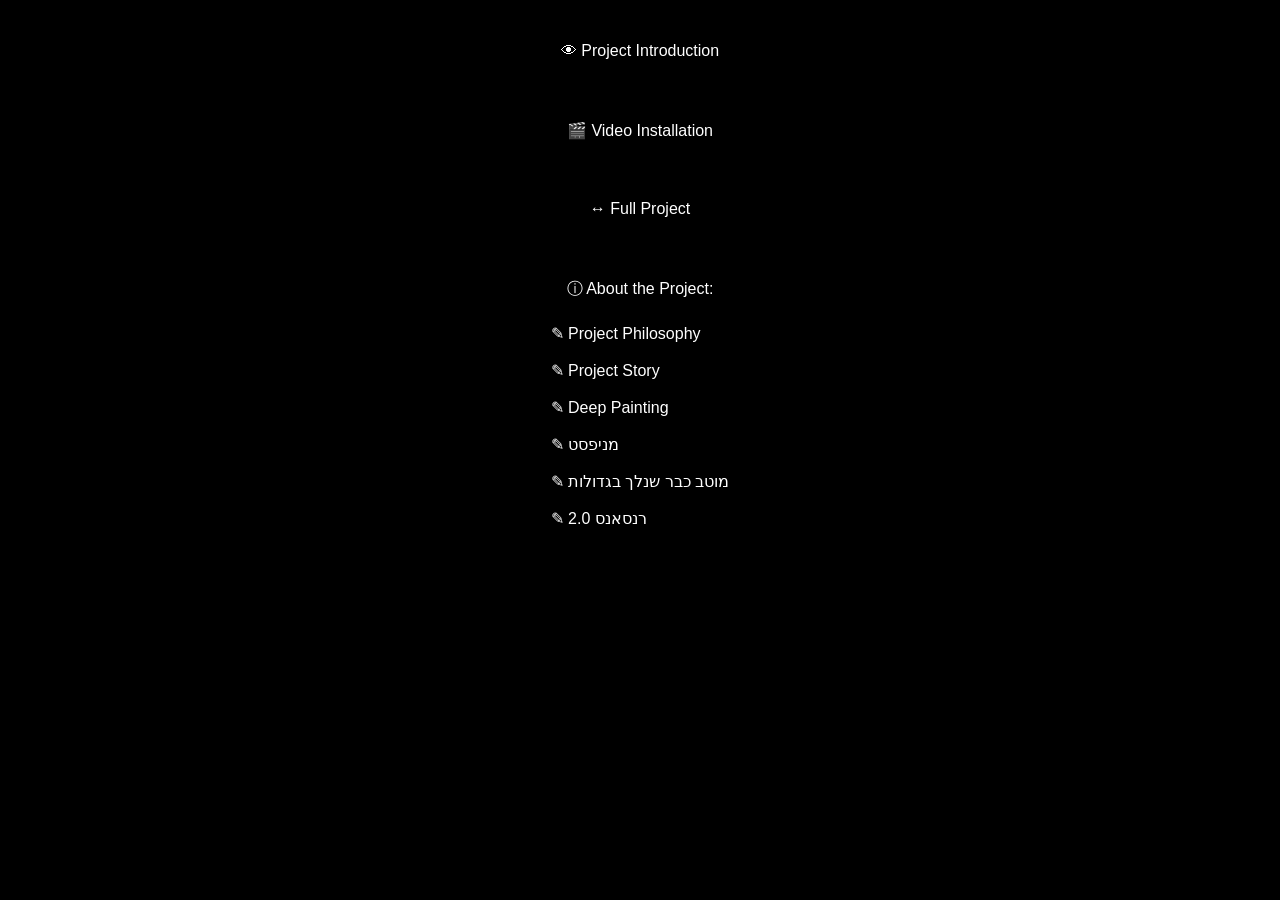
<file: index.html>
<!doctype html>
<html lang="en">
<head>
<meta charset="utf-8">
<meta name="viewport" content="width=device-width, initial-scale=1.0">
<title>Painting Sequence</title>
<meta name="description" content="Painting Sequence: a monumental horizontal painting project reinterpreting biblical narratives through subjective viewpoints, contemporary composition and Jewish cultural perspectives.">
<link rel="canonical" href="https://paintingsequence.com/">
<link rel="license" href="https://creativecommons.org/licenses/by/4.0/">
<link rel="icon" type="image/png" href="img/favicon-192x192.png" sizes="192x192">
<link rel="apple-touch-icon" sizes="180x180" href="img/apple-touch-icon-180x180.png">
<meta property="og:type" content="website" >
<meta property="og:title" content="Painting Sequence">
<meta property="og:description" content="Painting Sequence: a monumental horizontal painting project reinterpreting biblical narratives through subjective viewpoints, contemporary composition and Jewish cultural perspectives.">
<meta property="og:image" content="https://paintingsequence.com/img/14-15.jpg">
<link rel="stylesheet" href="styles.css">
<script type="application/ld+json">{"@context":"https://schema.org","@type":"WebSite","name":"Painting Sequence","url":"https://paintingsequence.com/","inLanguage":"en","description":"Painting Sequence: a monumental horizontal painting project reinterpreting biblical narratives through subjective viewpoints, contemporary composition and Jewish cultural perspectives.","license":"https://creativecommons.org/licenses/by/4.0/","image":"https://paintingsequence.com/img/14-15.jpg"}</script>
</head>
<body class="home-page">
    <div><a href="https://www.youtube.com/watch?v=7WHffS-ZxO4">
        <br><br>👁&nbsp;Project Introduction<br><br></a> </div>
    <div> <a href="https://www.youtube.com/watch?v=yNPkTiUMFMU">
            <br><br>🎬&nbsp;Video Installation<br><br></a> </div>

    
    <div><a href="full.html" >
            <br><br>↔&nbsp;Full&nbsp;Project<br><br>
        </a></div>
    <div id="texts"><br><br>&#9432;&nbsp;About the Project:<br>
        
        <div style="display: inline-block; text-align: left;">
            <a href='philosophy.html'><br />&#9998;&nbsp;Project&nbsp;Philosophy<br></a>
            <a href='story.html'><br />&#9998;&nbsp;Project&nbsp;Story<br></a>
            <a href='deepainting.html'><br />&#9998;&nbsp;Deep&nbsp;Painting<br></a>
            <a href='manifesto.html'><br />&#9998;&nbsp;מניפסט<br></a>
            <a href='big.html'><br />&#9998;&nbsp;מוטב&nbsp;כבר&nbsp;שנלך&nbsp;בגדולות<br></a>
                <a href='reinassance2.html'><br />&#9998;&nbsp;רנסאנס&nbsp;2.0<br></a>
        </div></div><br>
               
</body>
</html>
</file>
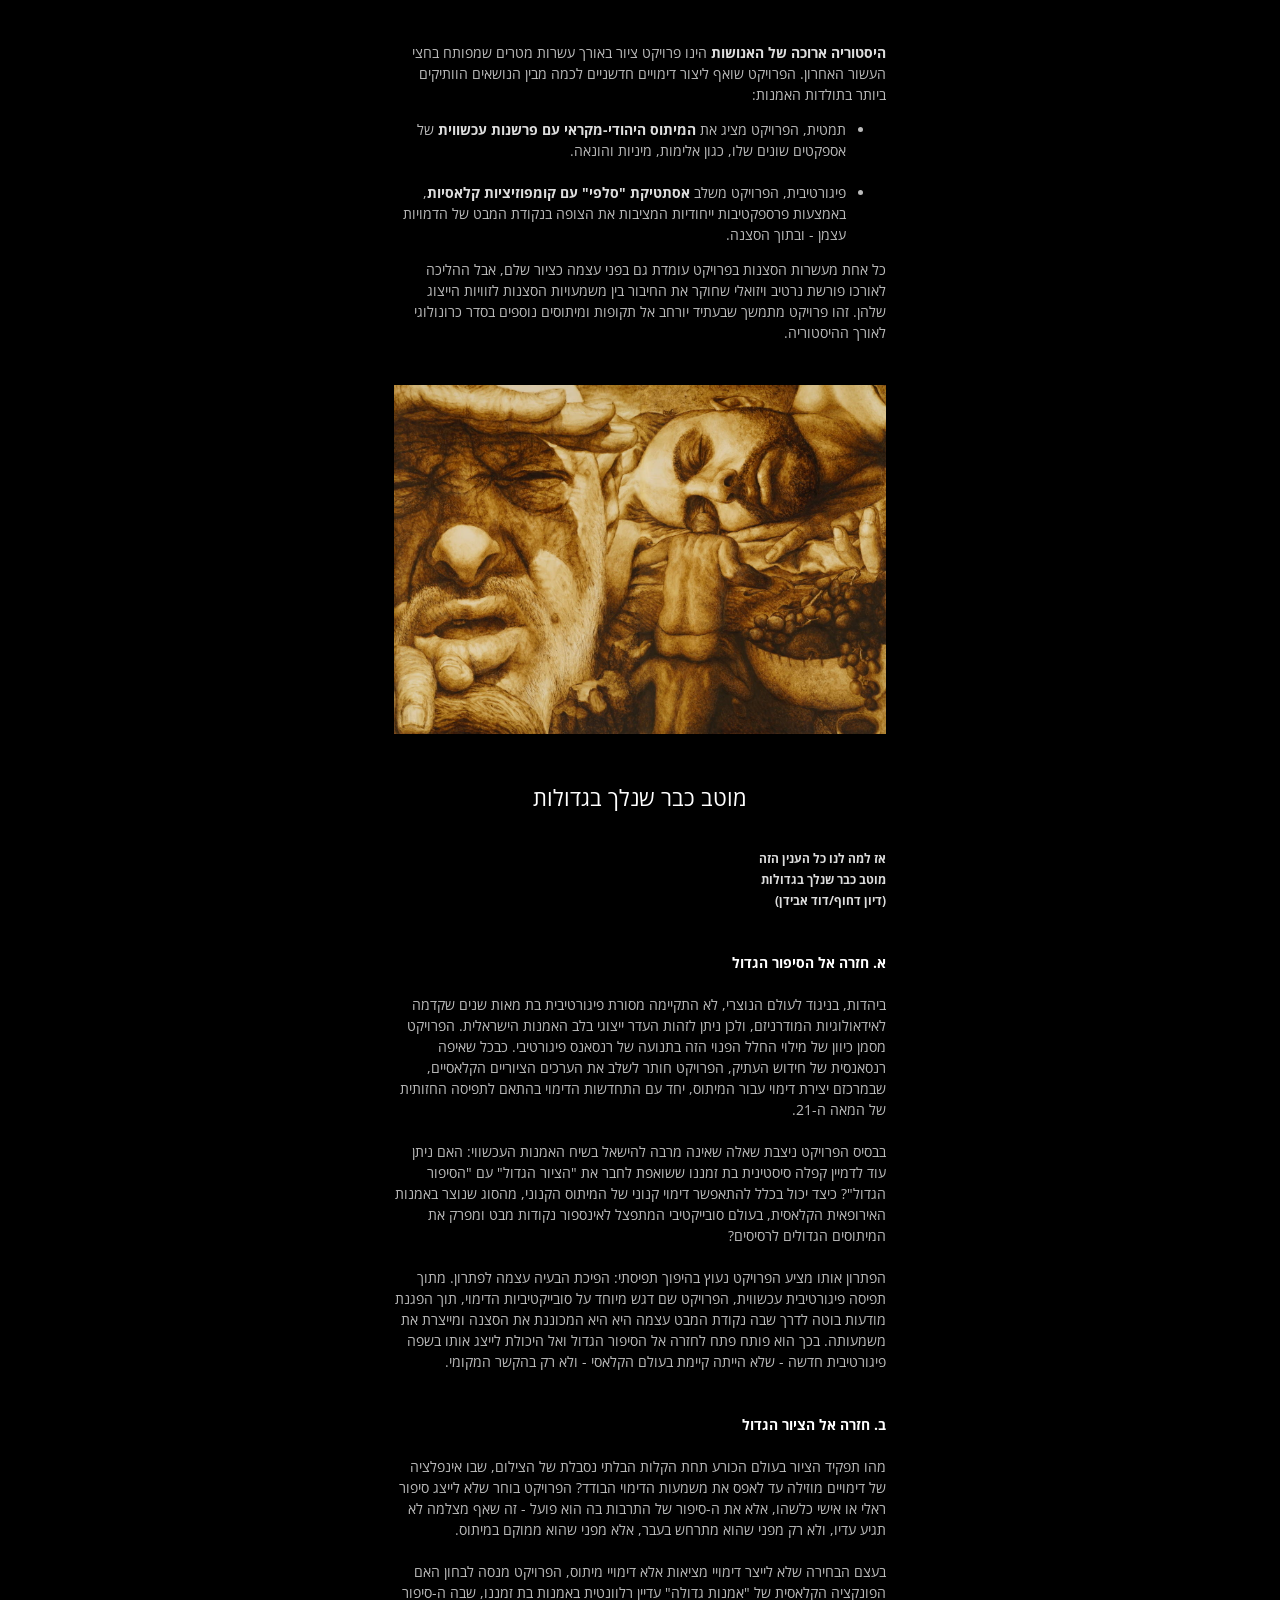
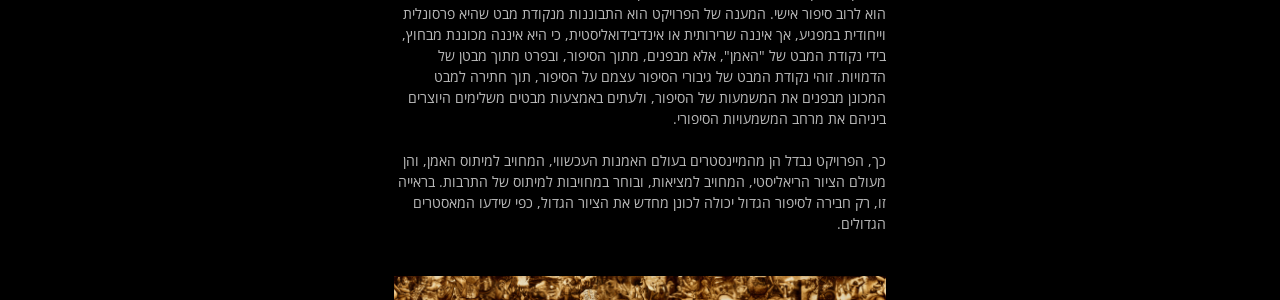
<file: big.html>
<!doctype html>
<html lang="he" dir="rtl">
<head>
<meta charset="utf-8">
<meta name="viewport" content="width=device-width, initial-scale=1.0">
<title>מוטב כבר שנלך בגדולות</title>
<meta name="description" content="מוטב כבר שנלך בגדולות: על פרויקט הציור הגדול, החזרה אל הסיפור הגדול ונקודת המבט הסובייקטיבית באמנות.">
<link rel="canonical" href="https://paintingsequence.com/big">
<link rel="license" href="https://creativecommons.org/licenses/by/4.0/">
<link rel="icon" type="image/png" href="img/favicon-192x192.png" sizes="192x192">
<link rel="apple-touch-icon" sizes="180x180" href="img/apple-touch-icon-180x180.png">
<meta property="og:type" content="article">
<meta property="og:title" content="מוטב כבר שנלך בגדולות">
<meta property="og:description" content="מוטב כבר שנלך בגדולות: על פרויקט הציור הגדול, החזרה אל הסיפור הגדול ונקודת המבט הסובייקטיבית באמנות.">
<meta property="og:image" content="https://paintingsequence.com/img/promised.jpg">
<link rel="stylesheet" href="https://fonts.googleapis.com/css2?family=Open+Sans:wght@400;700&amp;display=swap">
<link rel="stylesheet" href="styles.css">
<script type="application/ld+json">{"@context":"https://schema.org","@type":"Article","name":"מוטב כבר שנלך בגדולות","url":"https://paintingsequence.com/big","inLanguage":"he","description":"מוטב כבר שנלך בגדולות: על פרויקט הציור הגדול, החזרה אל הסיפור הגדול ונקודת המבט הסובייקטיבית באמנות.","license":"https://creativecommons.org/licenses/by/4.0/","image":"https://paintingsequence.com/img/promised.jpg"}</script>
</head>
<body class="article-page">
    
    
    <div class="article-shell">
        <main class="article-content">
<br><br>
<b>
היסטוריה ארוכה של האנושות</b> הינו פרויקט ציור באורך עשרות מטרים שמפותח בחצי העשור האחרון. הפרויקט שואף ליצור דימויים
חדשניים לכמה מבין הנושאים הוותיקים ביותר בתולדות האמנות:
<br />
<ul style="list-style-type:disc;">
    <li>
תמטית, הפרויקט מציג את <b>המיתוס היהודי-מקראי עם פרשנות עכשווית</b> של אספקטים שונים שלו, כגון אלימות, מיניות והונאה.

    </li>
    <br>
    <li>
פיגורטיבית, הפרויקט משלב <b>אסתטיקת "סלפי" עם קומפוזיציות קלאסיות</b>, באמצעות פרספקטיבות ייחודיות המציבות את הצופה בנקודת המבט
של הדמויות עצמן - ובתוך הסצנה.

    </li>
</ul>

כל אחת מעשרות הסצנות בפרויקט עומדת גם בפני עצמה כציור שלם, אבל ההליכה לאורכו פורשת נרטיב ויזואלי שחוקר את החיבור בין
משמעויות הסצנות לזוויות הייצוג שלהן. זהו פרויקט מתמשך שבעתיד יורחב אל תקופות ומיתוסים נוספים בסדר כרונולוגי לאורך
ההיסטוריה.



            <br/>
            <br /><br />
            <img src="img/promised.jpg" alt="Painting Sequence artwork: The promised land">
            <br/><br />
            <br />
            <div class="article-title">
                 מוטב כבר שנלך בגדולות
                <br />
                <br />
            </div>

<b style="font-size:12px;">
אז למה לנו כל הענין הזה<br />
מוטב כבר שנלך בגדולות<br />
(דיון דחוף/דוד אבידן)<br />
</b>
            <br/>
            <br/>
            <span class="headl" role="heading" aria-level="2">א. חזרה אל הסיפור הגדול</span>
            <br><br>

ביהדות, בניגוד לעולם הנוצרי, לא התקיימה מסורת פיגורטיבית בת מאות שנים שקדמה לאידאולוגיות המודרניזם, ולכן ניתן לזהות העדר
ייצוגי בלב האמנות הישראלית. הפרויקט מסמן כיוון של מילוי החלל הפנוי הזה בתנועה של רנסאנס פיגורטיבי. כבכל שאיפה רנסאנסית
של חידוש העתיק, הפרויקט חותר לשלב את הערכים הציוריים הקלאסיים, שבמרכזם יצירת דימוי עבור המיתוס, יחד עם התחדשות הדימוי
בהתאם לתפיסה החזותית של המאה ה-21.<br><br>
בבסיס הפרויקט ניצבת שאלה שאינה מרבה להישאל בשיח האמנות העכשווי: האם ניתן עוד לדמיין קפלה סיסטינית בת זמננו ששואפת לחבר
את "הציור הגדול" עם "הסיפור הגדול"? כיצד יכול בכלל להתאפשר דימוי קנוני של המיתוס הקנוני, מהסוג שנוצר באמנות האירופאית
הקלאסית, בעולם סובייקטיבי המתפצל לאינספור נקודות מבט ומפרק את המיתוסים הגדולים לרסיסים?<br><br>
הפתרון אותו מציע הפרויקט נעוץ בהיפוך תפיסתי: הפיכת הבעיה עצמה לפתרון. מתוך תפיסה פיגורטיבית עכשווית, הפרויקט שם דגש
מיוחד על סובייקטיביות הדימוי, תוך הפגנת מודעות בוטה לדרך שבה נקודת המבט עצמה היא היא המכוננת את הסצנה ומייצרת את
משמעותה. בכך הוא פותח פתח לחזרה אל הסיפור הגדול ואל היכולת לייצג אותו בשפה פיגורטיבית חדשה - שלא הייתה קיימת בעולם
הקלאסי - ולא רק בהקשר המקומי.
            <br/>
            <br/><br>
            <span class="headl" role="heading" aria-level="2">ב. חזרה אל הציור הגדול</span>
            <br><br>

מהו תפקיד הציור בעולם הכורע תחת הקלות הבלתי נסבלת של הצילום, שבו אינפלציה של דימויים מוזילה עד לאפס את משמעות הדימוי
הבודד? הפרויקט בוחר שלא לייצג סיפור ראלי או אישי כלשהו, אלא את ה-סיפור של התרבות בה הוא פועל - זה שאף מצלמה לא תגיע
עדיו, ולא רק מפני שהוא מתרחש בעבר, אלא מפני שהוא ממוקם במיתוס.<br><br>
בעצם הבחירה שלא לייצר דימויי מציאות אלא דימויי מיתוס, הפרויקט מנסה לבחון האם הפונקציה הקלאסית של "אמנות גדולה" עדיין
רלוונטית באמנות בת זמננו, שבה ה-סיפור הוא לרוב סיפור אישי. המענה של הפרויקט הוא התבוננות מנקודת מבט שהיא פרסונלית
וייחודית במפגיע, אך איננה שרירותית או אינדיבידואליסטית, כי היא איננה מכוננת מבחוץ, בידי נקודת המבט של "האמן", אלא
מבפנים, מתוך הסיפור, ובפרט מתוך מבטן של הדמויות. זוהי נקודת המבט של גיבורי הסיפור עצמם על הסיפור, תוך חתירה למבט המכונן
מבפנים את המשמעות של הסיפור, ולעתים באמצעות מבטים משלימים היוצרים ביניהם את מרחב המשמעויות הסיפורי.<br><br>
כך, הפרויקט נבדל הן מהמיינסטרים בעולם האמנות העכשווי, המחויב למיתוס האמן, והן מעולם הציור הריאליסטי, המחויב למציאות,
ובוחר במחויבות למיתוס של התרבות. בראייה זו, רק חבירה לסיפור הגדול יכולה לכונן מחדש את הציור הגדול, כפי שידעו המאסטרים
הגדולים.
            <br/>
            <br/><br />
        
<a class="full-strip" href="img/full.jpg" aria-label="הציור המלא ברזולוציה גבוהה"><img src="img/full.jpg" alt="רצועת ציור מלאה של פרויקט Painting Sequence, מן הבריאה ועד לסיפור יונה" loading="lazy"></a>
</main>
    </div>
</body>
</html>
</file>
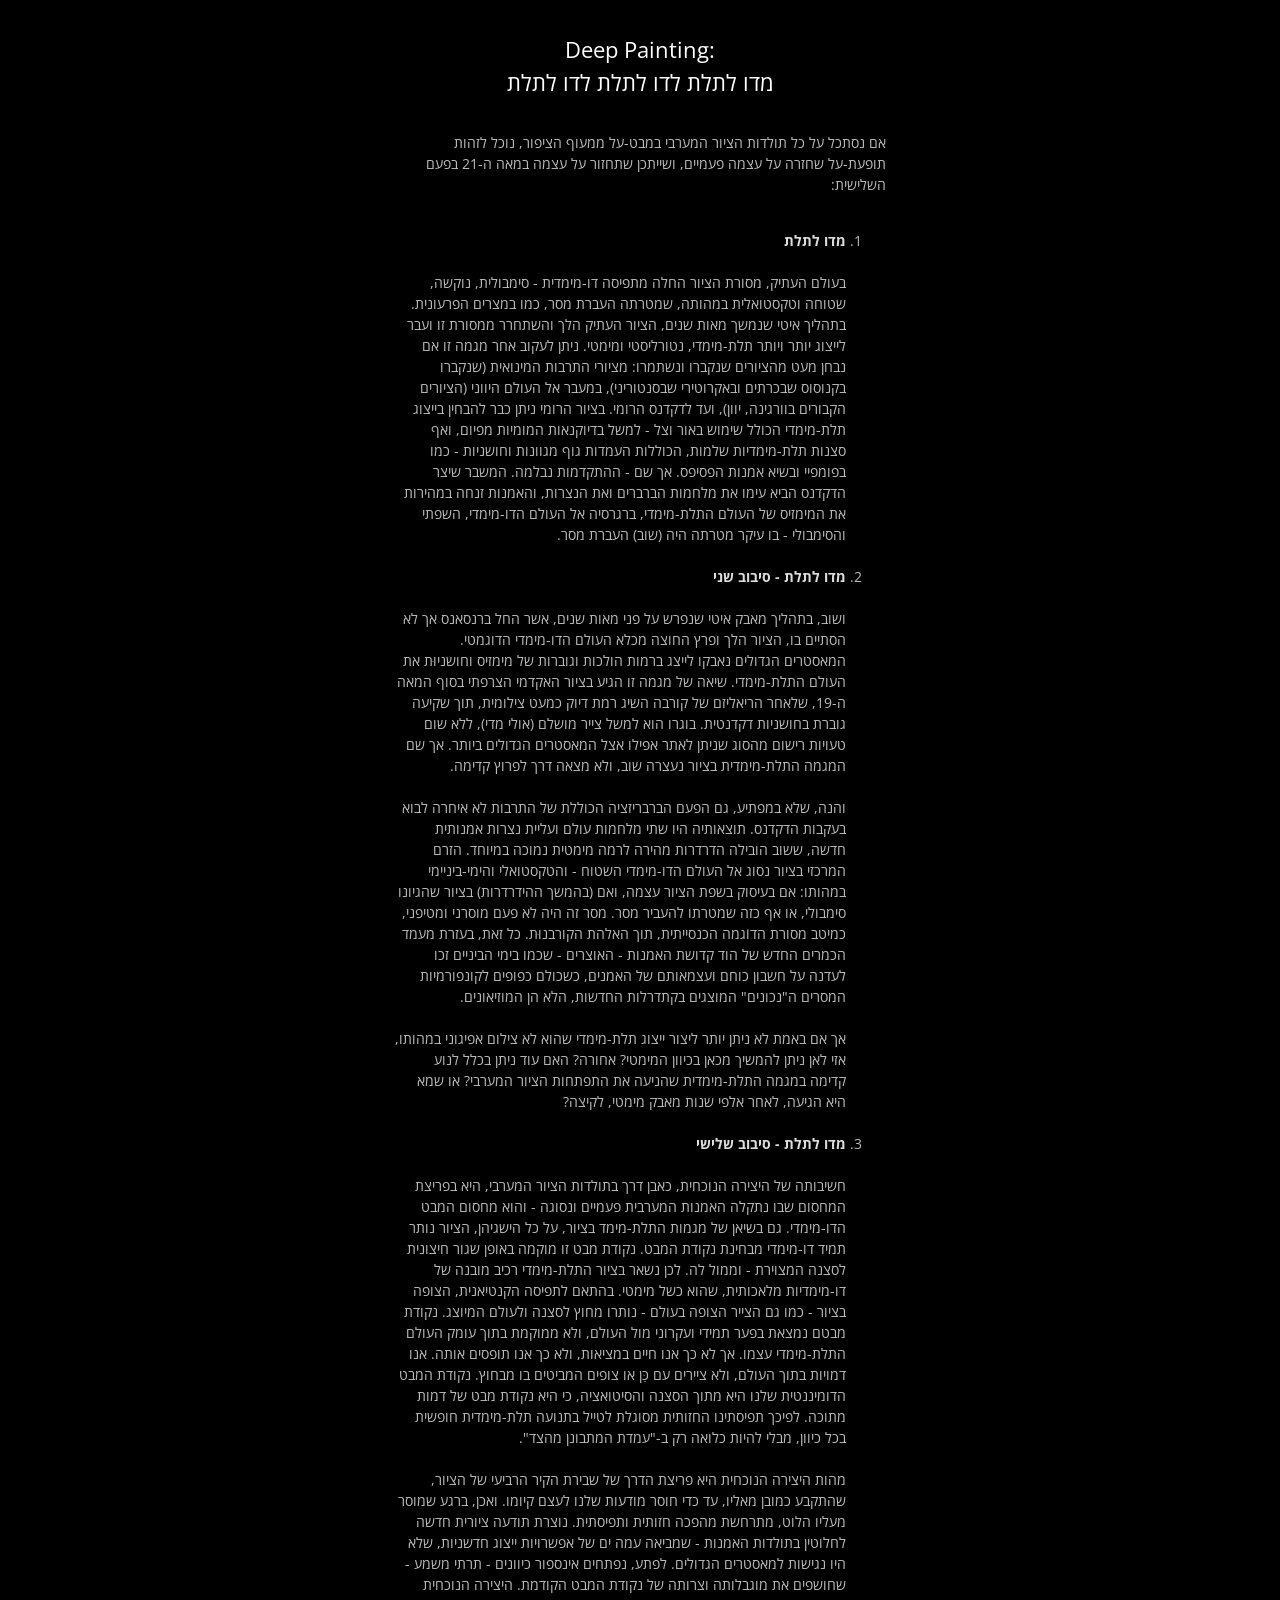
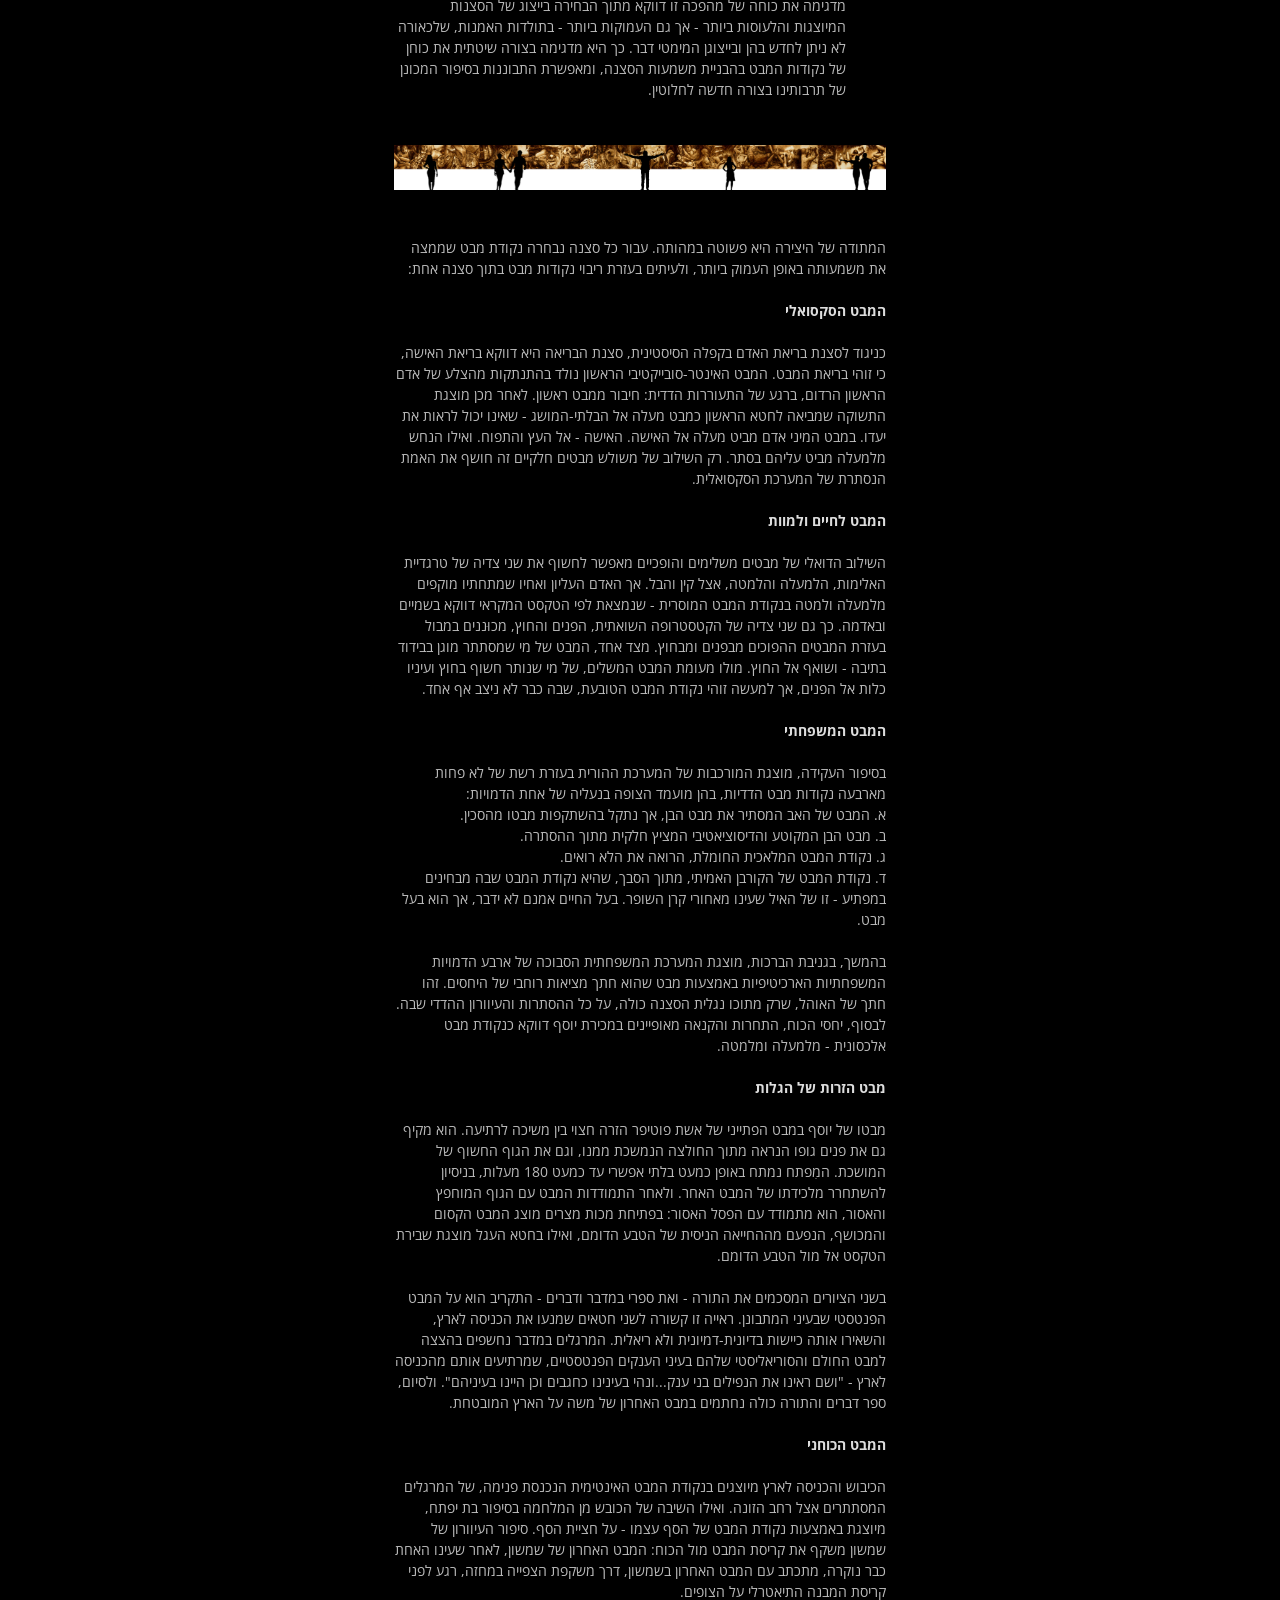
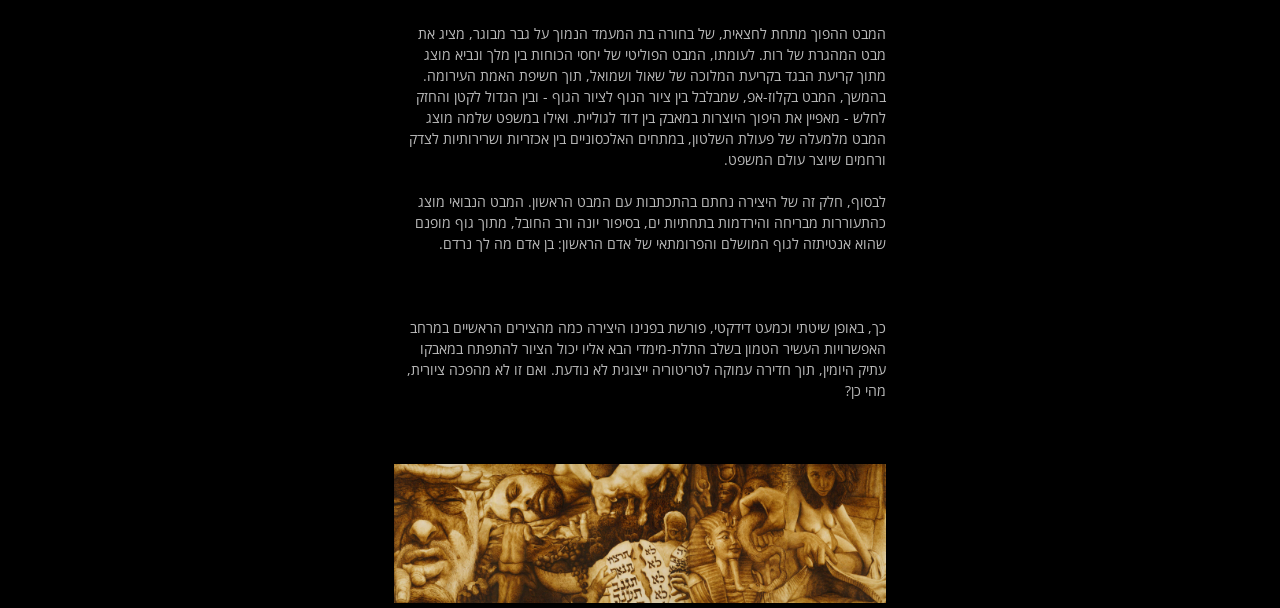
<file: deepainting.html>
<!doctype html>
<html lang="he" dir="rtl">
<head>
<meta charset="utf-8">
<meta name="viewport" content="width=device-width, initial-scale=1.0">
<title>מדו לתלת לדו לתלת לדו לתלת - Deep Painting</title>
<meta name="description" content="Deep Painting: a Hebrew essay on the history of two-dimensional and three-dimensional painting, perspective, and the artistic vision of Painting Sequence.">
<link rel="canonical" href="https://paintingsequence.com/deepainting">
<link rel="license" href="https://creativecommons.org/licenses/by/4.0/">
<link rel="icon" type="image/png" href="img/favicon-192x192.png" sizes="192x192">
<link rel="apple-touch-icon" sizes="180x180" href="img/apple-touch-icon-180x180.png">
<meta property="og:type" content="article">
<meta property="og:title" content="מדו לתלת לדו לתלת לדו לתלת - Deep Painting">
<meta property="og:description" content="Deep Painting: a Hebrew essay on the history of two-dimensional and three-dimensional painting, perspective, and the artistic vision of Painting Sequence.">
<meta property="og:image" content="https://paintingsequence.com/img/size-compare.jpg">
<link rel="stylesheet" href="https://fonts.googleapis.com/css2?family=Open+Sans:wght@400;700&amp;display=swap">
<link rel="stylesheet" href="styles.css">
<script type="application/ld+json">{"@context":"https://schema.org","@type":"Article","name":"מדו לתלת לדו לתלת לדו לתלת - Deep Painting","url":"https://paintingsequence.com/deepainting","inLanguage":"he","description":"Deep Painting: a Hebrew essay on the history of two-dimensional and three-dimensional painting, perspective, and the artistic vision of Painting Sequence.","license":"https://creativecommons.org/licenses/by/4.0/","image":"https://paintingsequence.com/img/size-compare.jpg"}</script>
</head>
<body class="article-page">
    
    <div class="article-shell">
        <main class="article-content">
            <div class="article-title">
                <br/>:Deep Painting
                <br/>מדו לתלת לדו לתלת לדו לתלת
                <br/><br/>
            </div>

אם נסתכל על כל תולדות הציור המערבי במבט-על ממעוף הציפור, נוכל לזהות תופעת-על שחזרה על עצמה פעמיים, ושייתכן שתחזור על עצמה במאה ה-21 בפעם השלישית:

<br><br> <ul style="list-style-type:decimal;">
<li><b>מדו לתלת</b><br> <br>
 
בעולם העתיק, מסורת הציור החלה מתפיסה דו-מימדית - סימבולית, נוקשה, שטוחה וטקסטואלית במהותה, שמטרתה העברת מסר, כמו במצרים הפרעונית. בתהליך איטי שנמשך מאות שנים, הציור העתיק הלך והשתחרר ממסורת זו ועבר לייצוג יותר ויותר תלת-מימדי, נטורליסטי ומימטי. ניתן לעקוב אחר מגמה זו אם נבחן מעט מהציורים שנקברו ונשתמרו: מציורי התרבות המינואית (שנקברו בקנוסוס שבכרתים ובאקרוטירי שבסנטוריני), במעבר אל העולם היווני (הציורים הקבורים בוורגינה, יוון), ועד לדקדנס הרומי. בציור הרומי ניתן כבר להבחין בייצוג תלת-מימדי הכולל שימוש באור וצל - למשל בדיוקנאות המומיות מפיום, ואף סצנות תלת-מימדיות שלמות, הכוללות העמדות גוף מגוונות וחושניות - כמו בפומפיי ובשיא אמנות הפסיפס. אך שם - ההתקדמות נבלמה. המשבר שיצר הדקדנס הביא עימו את מלחמות הברברים ואת הנצרות, והאמנות זנחה במהירות את המימזיס של העולם התלת-מימדי, ברגרסיה אל העולם הדו-מימדי, השפתי והסימבולי - בו עיקר מטרתה היה (שוב) העברת מסר. 
</li><br><li><b>מדו לתלת - סיבוב שני</b><br><br> 

ושוב, בתהליך מאבק איטי שנפרש על פני מאות שנים, אשר החל ברנסאנס אך לא הסתיים בו, הציור הלך ופרץ החוצה מכלא העולם הדו-מימדי הדוגמטי. המאסטרים הגדולים נאבקו לייצג ברמות הולכות וגוברות של מימזיס וחושניוּת את העולם התלת-מימדי. שיאה של מגמה זו הגיע בציור האקדמי הצרפתי בסוף המאה ה-19, שלאחר הריאליזם של קורבה השיג רמת דיוק כמעט צילומית, תוך שקיעה גוברת בחושניות דקדנטית. בוגרו הוא למשל צייר מושלם (אולי מדי), ללא שום טעויות רישום מהסוג שניתן לאתר אפילו אצל המאסטרים הגדולים ביותר. אך שם המגמה התלת-מימדית בציור נעצרה שוב, ולא מצאה דרך לפרוץ קדימה.
<br><br>
והנה, שלא במפתיע, גם הפעם הברבריזציה הכוללת של התרבות לא איחרה לבוא בעקבות הדקדנס. תוצאותיה היו שתי מלחמות עולם ועליית נצרות אמנותית חדשה, ששוב הובילה הדרדרות מהירה לרמה מימטית נמוכה במיוחד. הזרם המרכזי בציור נסוג אל העולם הדו-מימדי השטוח - והטקסטואלי והימי-ביניימי במהותו: אם בעיסוק בשפת הציור עצמה, ואם (בהמשך ההידרדרות) בציור שהגיונו סימבולי, או אף כזה שמטרתו להעביר מסר. מסר זה היה לא פעם מוסרני ומטיפני, כמיטב מסורת הדוֹגמה הכנסייתית, תוך האלהת הקורבנוּת. כל זאת, בעזרת מעמד הכמרים החדש של הוד קדושת האמנות - האוצרים - שכמו בימי הביניים זכו לעדנה על חשבון כוחם ועצמאותם של האמנים, כשכולם כפופים לקונפורמיות המסרים ה"נכונים" המוצגים בקתדרלות החדשות, הלא הן המוזיאונים.
<br><br>
אך אם באמת לא ניתן יותר ליצור ייצוג תלת-מימדי שהוא לא צילום אפיגוני במהותו, אזי לאן ניתן להמשיך מכאן בכיוון המימטי? אחורה? האם עוד ניתן בכלל לנוע קדימה במגמה התלת-מימדית שהניעה את התפתחות הציור המערבי? או שמא היא הגיעה, לאחר אלפי שנות מאבק מימטי, לקיצה?
</li><br><li><b>מדו לתלת - סיבוב שלישי</b><br> <br>

חשיבותה של היצירה הנוכחית, כאבן דרך בתולדות הציור המערבי, היא בפריצת המחסום שבו נתקלה האמנות המערבית פעמיים ונסוגה - והוא מחסום המבט הדו-מימדי. גם בשיאן של מגמות התלת-מימד בציור, על כל הישגיהן, הציור נותר תמיד דו-מימדי מבחינת נקודת המבט. נקודת מבט זו מוקמה באופן שגור חיצונית לסצנה המצוירת - וממול לה. לכן נשאר בציור התלת-מימדי רכיב מובנה של דו-מימדיות מלאכותית, שהוא כשל מימטי. בהתאם לתפיסה הקנטיאנית, הצופה בציור - כמו גם הצייר הצופה בעולם - נותרו מחוץ לסצנה ולעולם המיוצג. נקודת מבטם נמצאת בפער תמידי ועקרוני מול העולם, ולא ממוקמת בתוך עומק העולם התלת-מימדי עצמו. אך לא כך אנו חיים במציאות, ולא כך אנו תופסים אותה. אנו דמויות בתוך העולם, ולא ציירים עם כַּן או צופים המביטים בו מבחוץ. נקודת המבט הדומיננטית שלנו היא מתוך הסצנה והסיטואציה, כי היא נקודת מבט של דמות מתוכה. לפיכך תפיסתינו החזותית מסוגלת לטייל בתנועה תלת-מימדית חופשית בכל כיוון, מבלי להיות כלואה רק ב-"עמדת המתבונן מהצד".
<br><br>
מהות היצירה הנוכחית היא פריצת הדרך של שבירת הקיר הרביעי של הציור, שהתקבע כמובן מאליו, עד כדי חוסר מודעות שלנו לעצם קיומו. ואכן, ברגע שמוסר מעליו הלוט, מתרחשת מהפכה חזותית ותפיסתית. נוצרת תודעה ציורית חדשה לחלוטין בתולדות האמנות - שמביאה עמה ים של אפשרויות ייצוג חדשניות, שלא היו נגישות למאסטרים הגדולים. לפתע, נפתחים אינספור כיוונים - תרתי משמע - שחושפים את מוגבלותה וצרותה של נקודת המבט הקודמת. היצירה הנוכחית מדגימה את כוחה של מהפכה זו דווקא מתוך הבחירה בייצוג של הסצנות המיוצגות והלעוסות ביותר - אך גם העמוקות ביותר - בתולדות האמנות, שלכאורה לא ניתן לחדש בהן ובייצוגן המימטי דבר. כך היא מדגימה בצורה שיטתית את כוחן של נקודות המבט בהבניית משמעות הסצנה, ומאפשרת התבוננות בסיפור המכונן של תרבותינו בצורה חדשה לחלוטין.
</li> </ul> <br>
<img src="img/size-compare.jpg" style="max-width:100%;margin-top: 10px;" alt="Painting Sequence artwork size comparison">
<br><br><br>


המתודה של היצירה היא פשוטה במהותה. עבור כל סצנה נבחרה נקודת מבט שממצה את משמעותה באופן העמוק ביותר, ולעיתים בעזרת ריבוי נקודות מבט בתוך סצנה אחת: 
<br><br><b>המבט הסקסואלי</b><br><br>

כניגוד לסצנת בריאת האדם בקפלה הסיסטינית, סצנת הבריאה היא דווקא בריאת האישה, כי זוהי בריאת המבט. המבט האינטר-סובייקטיבי הראשון נולד בהתנתקות מהצלע של אדם הראשון הרדום, ברגע של התעוררות הדדית: חיבור ממבט ראשון. לאחר מכן מוצגת התשוקה שמביאה לחטא הראשון כמבט מעלה אל הבלתי-המושג - שאינו יכול לראות את יעדו. במבט המיני אדם מביט מעלה אל האישה. האישה - אל העץ והתפוח. ואילו הנחש מלמעלה מביט עליהם בסתר. רק השילוב של משולש מבטים חלקיים זה חושף את האמת הנסתרת של המערכת הסקסואלית.
<br><br><b>המבט לחיים ולמוות</b><br><br>

השילוב הדואלי של מבטים משלימים והופכיים מאפשר לחשוף את שני צדיה של טרגדיית האלימות, הלמעלה והלמטה, אצל קין והבל. אך האדם העליון ואחיו שמתחתיו מוקפים מלמעלה ולמטה בנקודת המבט המוסרית - שנמצאת לפי הטקסט המקראי דווקא בשמיים ובאדמה. כך גם שני צדיה של הקטסטרופה השואתית, הפנים והחוץ, מכוּננים במבול בעזרת המבטים ההפוכים מבפנים ומבחוץ. מצד אחד, המבט של מי שמסתתר מוגן בבידוד בתיבה - ושואף אל החוץ. מולו מעומת המבט המשלים, של מי שנותר חשוף בחוץ ועיניו כלות אל הפנים, אך למעשה זוהי נקודת המבט הטובעת, שבה כבר לא ניצב אף אחד.
<br><br><b>המבט המשפחתי</b><br><br>

בסיפור העקידה, מוצגת המורכבות של המערכת ההורית בעזרת רשת של לא פחות מארבעה נקודות מבט הדדיות, בהן מועמד הצופה בנעליה של אחת הדמויות:<br>
א. המבט של האב המסתיר את מבט הבן, אך נתקל בהשתקפות מבטו מהסכין.<br>
ב. מבט הבן המקוטע והדיסוציאטיבי המציץ חלקית מתוך ההסתרה.<br>
ג. נקודת המבט המלאכית החומלת, הרואה את הלא רואים.<br>
ד. נקודת המבט של הקורבן האמיתי, מתוך הסבך, שהיא נקודת המבט שבה מבחינים במפתיע - זו של האיל שעינו מאחורי קרן השופר. בעל החיים אמנם לא ידבר, אך הוא בעל מבט. <br><br>
בהמשך, בגניבת הברכות, מוצגת המערכת המשפחתית הסבוכה של ארבע הדמויות המשפחתיות הארכיטיפיות באמצעות מבט שהוא חתך מציאות רוחבי של היחסים. זהו חתך של האוהל, שרק מתוכו נגלית הסצנה כולה, על כל ההסתרות והעיוורון ההדדי שבה. לבסוף, יחסי הכוח, התחרות והקנאה מאופיינים במכירת יוסף דווקא כנקודת מבט אלכסונית - מלמעלה ומלמטה.
<br><br><b>מבט הזרות של הגלות</b><br><br>

מבטו של יוסף במבט הפתייני של אשת פוטיפר הזרה חצוי בין משיכה לרתיעה. הוא מקיף גם את פנים גופו הנראה מתוך החולצה הנמשכת ממנו, וגם את הגוף החשוף של המושכת. המִפתח נמתח באופן כמעט בלתי אפשרי עד כמעט 180 מעלות, בניסיון להשתחרר מלכידתו של המבט האחר. ולאחר התמודדות המבט עם הגוף המוחפץ והאסור, הוא מתמודד עם הפסל האסור: בפתיחת מכות מצרים מוצג המבט הקסום והמכושף, הנפעם מההחייאה הניסית של הטבע הדומם, ואילו בחטא העגל מוצגת שבירת הטקסט אל מול הטבע הדומם. <br><br>
בשני הציורים המסכמים את התורה - ואת ספרי במדבר ודברים - התקריב הוא על המבט הפנטסטי שבעיני המתבונן. ראייה זו קשורה לשני חטאים שמנעו את הכניסה לארץ, והשאירו אותה כיישות בדיונית-דמיונית ולא ריאלית. המרגלים במדבר נחשפים בהצצה למבט החולם והסוריאליסטי שלהם בעיני הענקים הפנטסטיים, שמרתיעים אותם מהכניסה לארץ - "ושם ראינו את הנפילים בני ענק...ונהי בעינינו כחגבים וכן היינו בעיניהם". ולסיום, ספר דברים והתורה כולה נחתמים במבט האחרון של משה על הארץ המובטחת.
<br><br><b>המבט הכוחני</b><br><br>

הכיבוש והכניסה לארץ מיוצגים בנקודת המבט האינטימית הנכנסת פנימה, של המרגלים המסתתרים אצל רחב הזונה. ואילו השיבה של הכובש מן המלחמה בסיפור בת יפתח, מיוצגת באמצעות נקודת המבט של הסף עצמו - על חציית הסף. סיפור העיוורון של שמשון משקף את קריסת המבט מול הכוח: המבט האחרון של שמשון, לאחר שעינו האחת כבר נוקרה, מתכתב עם המבט האחרון בשמשון, דרך משקפת הצפייה במחזה, רגע לפני קריסת המבנה התיאטרלי על הצופים. <br><br>
המבט ההפוך מתחת לחצאית, של בחורה בת המעמד הנמוך על גבר מבוגר, מציג את מבט המהגרת של רות. לעומתו, המבט הפוליטי של יחסי הכוחות בין מלך ונביא מוצג מתוך קריעת הבגד בקריעת המלוכה של שאול ושמואל, תוך חשיפת האמת העירומה. בהמשך, המבט בקלוז-אפ, שמבלבל בין ציור הנוף לציור הגוף - ובין הגדול לקטן והחזק לחלש - מאפיין את היפוך היוצרות במאבק בין דוד לגוליית. ואילו במשפט שלמה מוצג המבט מלמעלה של פעולת השלטון, במתחים האלכסוניים בין אכזריות ושרירותיות לצדק ורחמים שיוצר עולם המשפט.<br><br>
לבסוף, חלק זה של היצירה נחתם בהתכתבות עם המבט הראשון. המבט הנבואי מוצג כהתעוררות מבריחה והירדמות בתחתיות ים, בסיפור יונה ורב החובל, מתוך גוף מופנם שהוא אנטיתזה לגוף המושלם והפרומתאי של אדם הראשון: בן אדם מה לך נרדם. 
<br><br><br><br>
כך, באופן שיטתי וכמעט דידקטי, פורשת בפנינו היצירה כמה מהצירים הראשיים במרחב האפשרויות העשיר הטמון בשלב התלת-מימדי הבא אליו יכול הציור להתפתח במאבקו עתיק היומין, תוך חדירה עמוקה לטריטוריה ייצוגית לא נודעת. ואם זו לא מהפכה ציורית, מהי כן?

<br><br><br><br>


<img src="img/galut.jpg"  alt="Painting Sequence artwork: Exile">
        </main>
    </div>
</body>
</html>
</file>
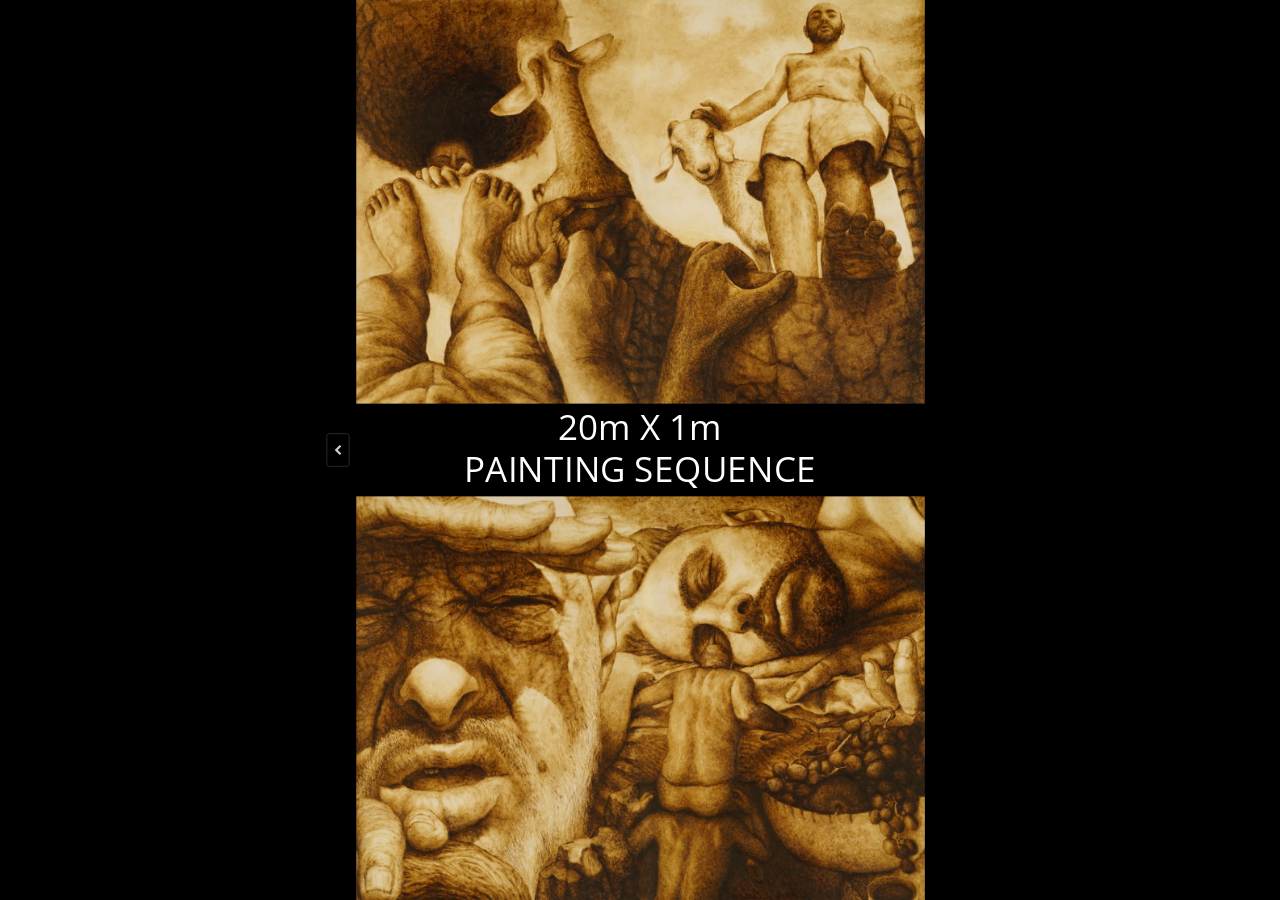
<file: full.html>
<!doctype html>
<html lang="en">
<head>
<meta charset="utf-8">
<meta name="viewport" content="width=device-width, initial-scale=1.0">
<title>Painting Sequence</title>
<meta name="description" content="Explore Painting Sequence, a monumental series of 29 interconnected paintings depicting biblical mythology from the characters’ own perspectives.">
<link rel="canonical" href="https://paintingsequence.com/full">
<link rel="license" href="https://creativecommons.org/licenses/by/4.0/">
<link rel="icon" type="image/png" href="img/favicon-192x192.png" sizes="192x192">
<link rel="apple-touch-icon" sizes="180x180" href="img/apple-touch-icon-180x180.png">
<meta property="og:type" content="article">
<meta property="og:title" content="Painting Sequence">
<meta property="og:description" content="Explore Painting Sequence, a monumental series of 29 interconnected paintings depicting biblical mythology from the characters’ own perspectives.">
<meta property="og:image" content="https://paintingsequence.com/img/14-15.jpg">
<link rel="stylesheet" href="https://fonts.googleapis.com/css2?family=Open+Sans:wght@400;700&amp;display=swap">
<link rel="stylesheet" href="styles.css">
<script type="application/ld+json">{"@context":"https://schema.org","@type":"VisualArtwork","name":"Painting Sequence","url":"https://paintingsequence.com/full","inLanguage":"en","description":"Explore Painting Sequence, a monumental series of 29 interconnected paintings depicting biblical mythology from the characters’ own perspectives.","license":"https://creativecommons.org/licenses/by/4.0/","image":"https://paintingsequence.com/img/14-15.jpg"}</script>
</head>
<body class="slider-page">
    
    <script src="https://ajax.googleapis.com/ajax/libs/jquery/3.7.1/jquery.min.js" type="text/javascript"></script>
    <script src="js/jssor.slider-27.1.0.min.js" type="text/javascript"></script>
    <script type="text/javascript">

        var SLIDES_NUM = 29

        jQuery(document).ready(function ($) {

            var jssor_1_SlideshowTransitions = [
                { $Duration: 800, x: 1, $Easing: { $Left: $Jease$.$InOutQuart, $Opacity: $Jease$.$Linear }, $Opacity: 2, $Brother: { $Duration: 800, x: -1, $Easing: { $Left: $Jease$.$InOutQuart, $Opacity: $Jease$.$Linear }, $Opacity: 2 } }
            ];
            var iarray, jssor_1_SlideoTransitions = [[{ b: -1, d: 1, o: -1 }, { b: 0, d: 750, x: 10 }, { b: 750, d: 1000, o: 1 }, { b: 5750, d: 1000, o: -1 }], [{ b: -1, d: 1, o: -1 }, { b: 0, d: 750, x: 10 }, { b: 750, d: 1000, o: 1 }, { b: 5750, d: 1000, o: -1 }]];
            for (iarray = 0; iarray < (SLIDES_NUM - 1) * 2; iarray++) {
                jssor_1_SlideoTransitions.push([{ b: -1, d: 1, o: -1 }, { b: 0, d: 1500, x: 10 }, { b: 1500, d: 1000, o: 1 }, { b: 6500, d: 1000, o: -1 }]);
            }

            var jssor_1_options = {
                $AutoPlay: 0,
                $Idle: 1000,
                $AutoPlaySteps: 1,
                $SlideDuration: 2500,
                $LazyLoading: 0,
                $Loop: 0,
                $SlideshowOptions: {
                    $Class: $JssorSlideshowRunner$,
                    $Transitions: jssor_1_SlideshowTransitions,
                    $TransitionsOrder: 1
                },
                $CaptionSliderOptions: {
                    $Class: $JssorCaptionSlideo$,
                    $Transitions: jssor_1_SlideoTransitions
                },
                $ArrowNavigatorOptions: {
                    $Class: $JssorArrowNavigator$
                },
                $ThumbnailNavigatorOptions: {
                    $Class: $JssorThumbnailNavigator$,
                    $ChanceToShow: 0
                }
            };

            var jssor_1_slider = new $JssorSlider$("jssor_1", jssor_1_options);

            
            jssor_1_slider.$Elmt.style.margin = "";

             

            











 

            var MAX_WIDTH = 3000;
            var MAX_HEIGHT = 4500;
            var MAX_BLEEDING = 0;

            function ScaleSlider() {
                var containerElement = jssor_1_slider.$Elmt.parentNode;
                var containerWidth = containerElement.clientWidth;

                if (containerWidth) {
                    var originalWidth = jssor_1_slider.$OriginalWidth();
                    var originalHeight = jssor_1_slider.$OriginalHeight();

                    var containerHeight = containerElement.clientHeight || originalHeight;

                    var expectedWidth = Math.min(MAX_WIDTH || containerWidth, containerWidth);
                    var expectedHeight = Math.min(MAX_HEIGHT || containerHeight, containerHeight);

                    
                    if (MAX_BLEEDING >= 0 && MAX_BLEEDING < 1) {
                        var widthRatio = expectedWidth / originalWidth;
                        var heightRatio = expectedHeight / originalHeight;
                        var maxScaleRatio = Math.max(widthRatio, heightRatio);
                        var minScaleRatio = Math.min(widthRatio, heightRatio);

                        maxScaleRatio = Math.min(maxScaleRatio / minScaleRatio, 1 / (1 - MAX_BLEEDING)) * minScaleRatio;
                        expectedWidth = Math.min(expectedWidth, originalWidth * maxScaleRatio);
                        expectedHeight = Math.min(expectedHeight, originalHeight * maxScaleRatio);
                    }

                    
                    jssor_1_slider.$ScaleSize(expectedWidth, expectedHeight, MAX_BLEEDING);

                    
                    jssor_1_slider.$Elmt.style.top = ((containerHeight - expectedHeight) / 2) + "px";

                    
                    jssor_1_slider.$Elmt.style.left = ((containerWidth - expectedWidth) / 2) + "px";
                }
                else {
                    window.setTimeout(ScaleSlider, 30);
                }
            }

            ScaleSlider();
            $(window).bind("load", ScaleSlider);
            $(window).bind("resize", ScaleSlider);
            $(window).bind("orientationchange", ScaleSlider);
             
            var islides, hiddentext = "", hiddingtext = "visibility: hidden;";
            if (navigator.userAgent.toLowerCase().indexOf('firefox') > -1) {
                hiddingtext = "padding:1px;";
                document.body.appendChild(document.getElementById("hidden-img"));
                document.getElementById("hidden-img").setAttribute("style", "padding-top:" + document.getElementById("jssor_1").clientHeight + "px;");

            }
            for (islides = 1; islides < SLIDES_NUM + 1; islides++) {
                hiddentext += "<img src='img/" + islides + ".jpg' style='" + hiddingtext + "width:" + document.getElementById("jssor_1").clientWidth + "px;height:" + document.getElementById("jssor_1").clientHeight + "px;'>";
            }
            document.getElementById("hidden-img").innerHTML = hiddentext;



            
            var backSlide = 0;
            window.slideForward = function() {
                $("[loophide=1]").hide();
                if (backSlide == 0) {
                    if (jssor_1_slider.$CurrentIndex() >= SLIDES_NUM) {
                        
                        
                        backSlide = 1;
                        tSlide = window.setTimeout(slideForward, 500);
                        $("#promised").attr("src", "img/promised.jpg");
                        $("#brothers").attr("src", "img/brothers.jpg");
                        $("#hidden-img img").attr("src", function (i, v) {
                            return "img/" + paintings_names[i][0] + " (" + paintings_names[i][1] + ").jpg";
                        });
                        

 
                        
                        
                    } else {
                        jssor_1_slider.$Next();
                        tSlide = window.setTimeout(slideForward, 11000);
                    }
                } else {
                    if (jssor_1_slider.$CurrentIndex() == 0) {
                        
                        
                        tSlide = window.setTimeout(slideForward, 4000);
                        backSlide = 0;
                        $("[data-u='image']").attr("src", function (i, v) {
                            return "img/" + paintings_names[i][0] + " (" + paintings_names[i][1] + ").jpg";
                        });
                    } else {
                        
                        
                        jssor_1_slider.$Prev();
                        tSlide = window.setTimeout(slideForward, 500);
                    }
                }
            }
            var tSlide = 0;
            

        });



    </script>
    


    
    

    <div style="position:relative;top:0;left:0;width:100%;height:100%;overflow:hidden;background-color:#000;">

        <div id="jssor_1" dir="rtl" style="position:relative;margin:0 auto;top:0px;left:0px;width:576px;height:816px;overflow:hidden;visibility:hidden;background-color:#000000;">


            
            <div data-u="loading" class="jssorl-003-oval" style="position:absolute;top:0px;left:0px;width:100%;height:100%;text-align:center;background-color:rgba(0,0,0,0.7);">
                <img style="margin-top:-19px;position:relative;top:50%;width:38px;height:38px;" src="img/oval.svg" />
            </div>
            <div id="insideslides" data-u="slides" style="cursor:default;position:relative;top:0px;left:0px;width:576px;height:816px;overflow:hidden;">
            </div>
            
            
            <div data-u="arrowleft" loophide="1" class="jssora081" style="width:30px;height:40px;top:0px;left:0px;" data-autocenter="2" data-scale="0.75"
                data-scale-left="1">
                <svg viewbox="2000 0 12000 16000" style="position:absolute;top:0;left:0;width:100%;height:100%;">
                    <path class="c" d="M4800,14080h6400c528,0,960-432,960-960V2880c0-528-432-960-960-960H4800c-528,0-960,432-960,960 v10240C3840,13648,4272,14080,4800,14080z"></path>
                    <path class="a" d="M6860.8,8102.7l1693.9,1693.9c28.9,28.9,63.2,43.4,102.7,43.4s73.8-14.5,102.7-43.4l379-379 c28.9-28.9,43.4-63.2,43.4-102.7c0-39.6-14.5-73.8-43.4-102.7L7926.9,8000l1212.2-1212.2c28.9-28.9,43.4-63.2,43.4-102.7 c0-39.6-14.5-73.8-43.4-102.7l-379-379c-28.9-28.9-63.2-43.4-102.7-43.4s-73.8,14.5-102.7,43.4L6860.8,7897.3 c-28.9,28.9-43.4,63.2-43.4,102.7S6831.9,8073.8,6860.8,8102.7L6860.8,8102.7z"></path>
                </svg>
            </div>
            
            <div data-u="arrowright" loophide="1" class="jssora081" style="width:30px;height:40px;top:0px;" data-autocenter="2" data-scale="0.75"
                data-scale-right="1">
                <svg viewbox="2000 0 12000 16000" style="position:absolute;top:0;left:0;width:100%;height:100%;">
                    <path class="c" d="M11200,14080H4800c-528,0-960-432-960-960V2880c0-528,432-960,960-960h6400 c528,0,960,432,960,960v10240C12160,13648,11728,14080,11200,14080z"></path>
                    <path class="a" d="M9139.2,8102.7L7445.3,9796.6c-28.9,28.9-63.2,43.4-102.7,43.4c-39.6,0-73.8-14.5-102.7-43.4 l-379-379c-28.9-28.9-43.4-63.2-43.4-102.7c0-39.6,14.5-73.8,43.4-102.7L8073.1,8000L6860.8,6787.8 c-28.9-28.9-43.4-63.2-43.4-102.7c0-39.6,14.5-73.8,43.4-102.7l379-379c28.9-28.9,63.2-43.4,102.7-43.4 c39.6,0,73.8,14.5,102.7,43.4l1693.9,1693.9c28.9,28.9,43.4,63.2,43.4,102.7S9168.1,8073.8,9139.2,8102.7L9139.2,8102.7z"></path>
                </svg>
            </div>

        </div>
        <div id="hidden-img"></div>
    </div>
    



    <script>
        var jslides, slidestext = "<div style='background-color:#000000;' data-p='174'> <div style='position:absolute;top:368px;left:118px;width:340px;height:80px;font-family:&quot;Open Sans&quot;,sans-serif;font-size:32px;color:#ffffff;line-height:1.2;text-align:center;'><div>20m X 1m</div><div>PAINTING SEQUENCE</div> </div> <img id='brothers' style='position:absolute;top:0px;left:31px;width:515px;height:366px;' src='img/14-15.jpg' />  <img id='promised' style='position:absolute;top:450px;left:31px;width:515px;height:366px;' src='img/19-20.jpg' /> </div>";

        var paintings_names = [["Creation of Woman", "Adam and Eve"], ["Original Sin", "Man"], ["Original Sin", "Woman"], ["Original Sin", "Snake"], ["The First Murder", "Abel"], ["The First Murder", "Cain"], ["The Deluge", "Noah"], ["The Deluge", "Dove"], ["The Sacrifice", "Abraham"], ["The Sacrifice", "Isaac"], ["The Sacrifice", "Angel"], ["The Sacrifice", "Ram"], ["Stealing the Blessing", "Jacob and Esau"], ["Selling the Brother", "Joseph"], ["Selling the Brother", "The Brothers"], ["Exile in Egypt", "Potiphar’s wife"], ["The Rod of God", "Pharaoh"], ["The Commandments", "Moses and Aaron"], ["Sin of the Desert Generation", "Moses’ spies"], ["The Promised Land", "Moses’ last look"], ["Occupation of the Land", "Joshua’s spies"], ["Return of the Judge", "Jephthah’s daughter"], ["The Blinding", "Samson’s last look"], ["The Spectacle", "Last look at Samson"], ["The Mother of Monarchy", "Ruth and Boaz"], ["The Falling King", "Samuel and Saul"], ["The Rising King", "David and Goliath"], ["The Split", "Judgment of Solomon"], ["Escape of the Prophet", "Jonah’s sleep"]];

        for (jslides = 1; jslides < SLIDES_NUM + 1; jslides++) {
            slidestext += "<div data-p='174.00'><img data-u='image' src='img/" + jslides + ".jpg' ><div data-u='caption' data-t='" + (jslides * 2 - 2) + "' style='position:absolute;top:0px;left:0px;width:560px;height:40px;font-size:32px;color:#ffffff;text-align:left;'><div>&nbsp;" + paintings_names[(jslides - 1)][0] + "</div></div><div data-u='caption' data-t='" + (jslides * 2 - 1) + "' style='position:absolute;top:40px;left:0px;width:560px;height:40px;font-size:24px;color:#ffffff;text-align:left;'>&nbsp;" + paintings_names[(jslides - 1)][1] + "</div><a href='img/" + paintings_names[(jslides - 1)][0] + " (" + paintings_names[(jslides - 1)][1] + ").jpg' target='_blank' loophide='1'  style='position:absolute;top:742px;left:235px;width:105px;height:74px;mix-blend-mode:hard-light;'><img style='width:100%;height:100%;' border='0' src='img/magnifying-glass-white.svg'/></a></div>";
        }
        slidestext += "<div dir='ltr' style='background-color:#000000;'>  <div style='position:absolute;top:0px;left:0px;width:576px;height:816px;font-family:&quot;Open Sans&quot;,sans-serif;font-size:32px;color:#ffffff;line-height:1.2;text-align:center;'>  <div style='text-align:center;'><br/><br/><br/><br/><br/>&#9432;&nbsp;About<br/></div> <div style=';font-size:20px;text-align:center;'><br/><a href='index.html#texts' target='_blank' style='color:#ffffff;text-decoration:none;'>&#8592;&nbsp;Texts</a>&nbsp;&nbsp;&nbsp;&nbsp;&nbsp;&nbsp;<a href='index.html' target='_blank' style='color:#ffffff;text-decoration:none;'>Videos&nbsp;&#8594;</a><br/><br/><br/><br/></div><div ><br/><a href='mailto:paintingsequence@gmail.com' style='color:#ffffff;text-decoration:none;'>&#9993;&nbsp;Contact</a><br/><br/></div> <br/><br/><div><a  style='color:#ffffff;text-decoration:none;' onclick='slideForward()'>&#10227;&nbsp;Loop</a></div> </div></div>"

        document.getElementById("insideslides").innerHTML = slidestext;
    </script>
</body>
</html>
</file>
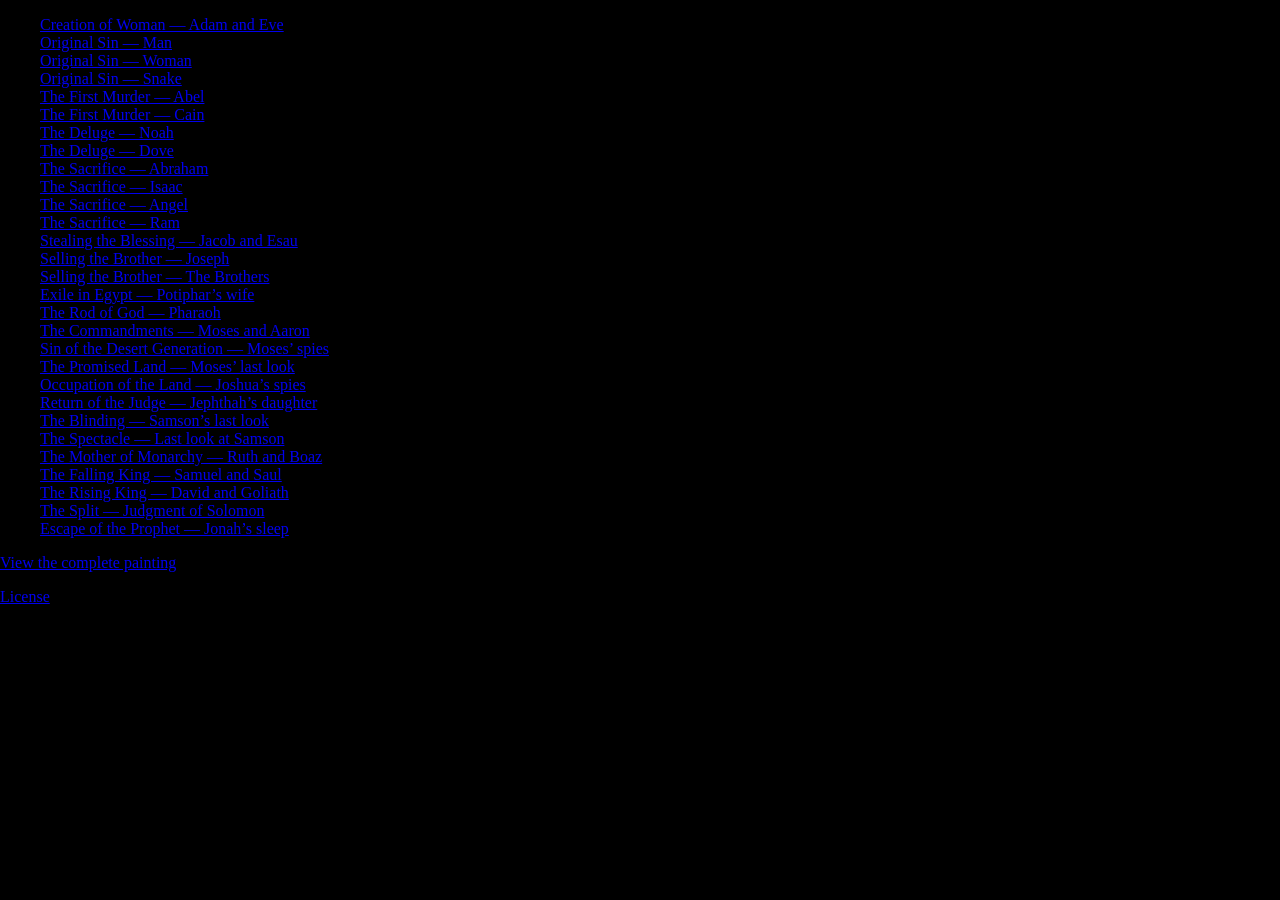
<file: gallery.html>
<!doctype html>
<html lang="en">
<head>
<meta charset="utf-8">
<meta name="viewport" content="width=device-width, initial-scale=1">
<title>Painting Index — 29 paintings | Painting Sequence</title>
<meta name="description" content="An HTML index of all 29 paintings in the Painting Sequence artwork">
<meta name="robots" content="index, follow, max-image-preview:large">
<link rel="canonical" href="https://paintingsequence.com/gallery">
<link rel="license" href="https://creativecommons.org/licenses/by/4.0/">
<link rel="stylesheet" href="styles.css">
<link rel="icon" type="image/png" sizes="192x192" href="img/favicon-192x192.png">
<link rel="apple-touch-icon" sizes="180x180" href="img/apple-touch-icon-180x180.png">
<script type="application/ld+json">{"@context":"https://schema.org","@type":"CollectionPage","name":"Painting Index — 29 paintings","description":"An HTML index of all 29 paintings in the Painting Sequence artwork","inLanguage":"en","url":"https://paintingsequence.com/gallery","isPartOf":{"@type":"WebSite","name":"Painting Sequence","url":"https://paintingsequence.com/"},"license":"https://creativecommons.org/licenses/by/4.0/"}</script>
</head>
<body class="modern">
<ol class="gallery-list"><li><a href="img/Creation%20of%20Woman%20%28Adam%20and%20Eve%29.jpg">Creation of Woman — Adam and Eve</a></li>
<li><a href="img/Original%20Sin%20%28Man%29.jpg">Original Sin — Man</a></li>
<li><a href="img/Original%20Sin%20%28Woman%29.jpg">Original Sin — Woman</a></li>
<li><a href="img/Original%20Sin%20%28Snake%29.jpg">Original Sin — Snake</a></li>
<li><a href="img/The%20First%20Murder%20%28Abel%29.jpg">The First Murder — Abel</a></li>
<li><a href="img/The%20First%20Murder%20%28Cain%29.jpg">The First Murder — Cain</a></li>
<li><a href="img/The%20Deluge%20%28Noah%29.jpg">The Deluge — Noah</a></li>
<li><a href="img/The%20Deluge%20%28Dove%29.jpg">The Deluge — Dove</a></li>
<li><a href="img/The%20Sacrifice%20%28Abraham%29.jpg">The Sacrifice — Abraham</a></li>
<li><a href="img/The%20Sacrifice%20%28Isaac%29.jpg">The Sacrifice — Isaac</a></li>
<li><a href="img/The%20Sacrifice%20%28Angel%29.jpg">The Sacrifice — Angel</a></li>
<li><a href="img/The%20Sacrifice%20%28Ram%29.jpg">The Sacrifice — Ram</a></li>
<li><a href="img/Stealing%20the%20Blessing%20%28Jacob%20and%20Esau%29.jpg">Stealing the Blessing — Jacob and Esau</a></li>
<li><a href="img/Selling%20the%20Brother%20%28Joseph%29.jpg">Selling the Brother — Joseph</a></li>
<li><a href="img/Selling%20the%20Brother%20%28The%20Brothers%29.jpg">Selling the Brother — The Brothers</a></li>
<li><a href="img/Exile%20in%20Egypt%20%28Potiphar%E2%80%99s%20wife%29.jpg">Exile in Egypt — Potiphar’s wife</a></li>
<li><a href="img/The%20Rod%20of%20God%20%28Pharaoh%29.jpg">The Rod of God — Pharaoh</a></li>
<li><a href="img/The%20Commandments%20%28Moses%20and%20Aaron%29.jpg">The Commandments — Moses and Aaron</a></li>
<li><a href="img/Sin%20of%20the%20Desert%20Generation%20%28Moses%E2%80%99%20spies%29.jpg">Sin of the Desert Generation — Moses’ spies</a></li>
<li><a href="img/The%20Promised%20Land%20%28Moses%E2%80%99%20last%20look%29.jpg">The Promised Land — Moses’ last look</a></li>
<li><a href="img/Occupation%20of%20the%20Land%20%28Joshua%E2%80%99s%20spies%29.jpg">Occupation of the Land — Joshua’s spies</a></li>
<li><a href="img/Return%20of%20the%20Judge%20%28Jephthah%E2%80%99s%20daughter%29.jpg">Return of the Judge — Jephthah’s daughter</a></li>
<li><a href="img/The%20Blinding%20%28Samson%E2%80%99s%20last%20look%29.jpg">The Blinding — Samson’s last look</a></li>
<li><a href="img/The%20Spectacle%20%28Last%20look%20at%20Samson%29.jpg">The Spectacle — Last look at Samson</a></li>
<li><a href="img/The%20Mother%20of%20Monarchy%20%28Ruth%20and%20Boaz%29.jpg">The Mother of Monarchy — Ruth and Boaz</a></li>
<li><a href="img/The%20Falling%20King%20%28Samuel%20and%20Saul%29.jpg">The Falling King — Samuel and Saul</a></li>
<li><a href="img/The%20Rising%20King%20%28David%20and%20Goliath%29.jpg">The Rising King — David and Goliath</a></li>
<li><a href="img/The%20Split%20%28Judgment%20of%20Solomon%29.jpg">The Split — Judgment of Solomon</a></li>
<li><a href="img/Escape%20of%20the%20Prophet%20%28Jonah%E2%80%99s%20sleep%29.jpg">Escape of the Prophet — Jonah’s sleep</a></li></ol>
<p><a href="img/full.jpg">View the complete painting</a></p>
<footer class="article-footer"><a href="license.html">License</a></footer></main></body></html>
</file>
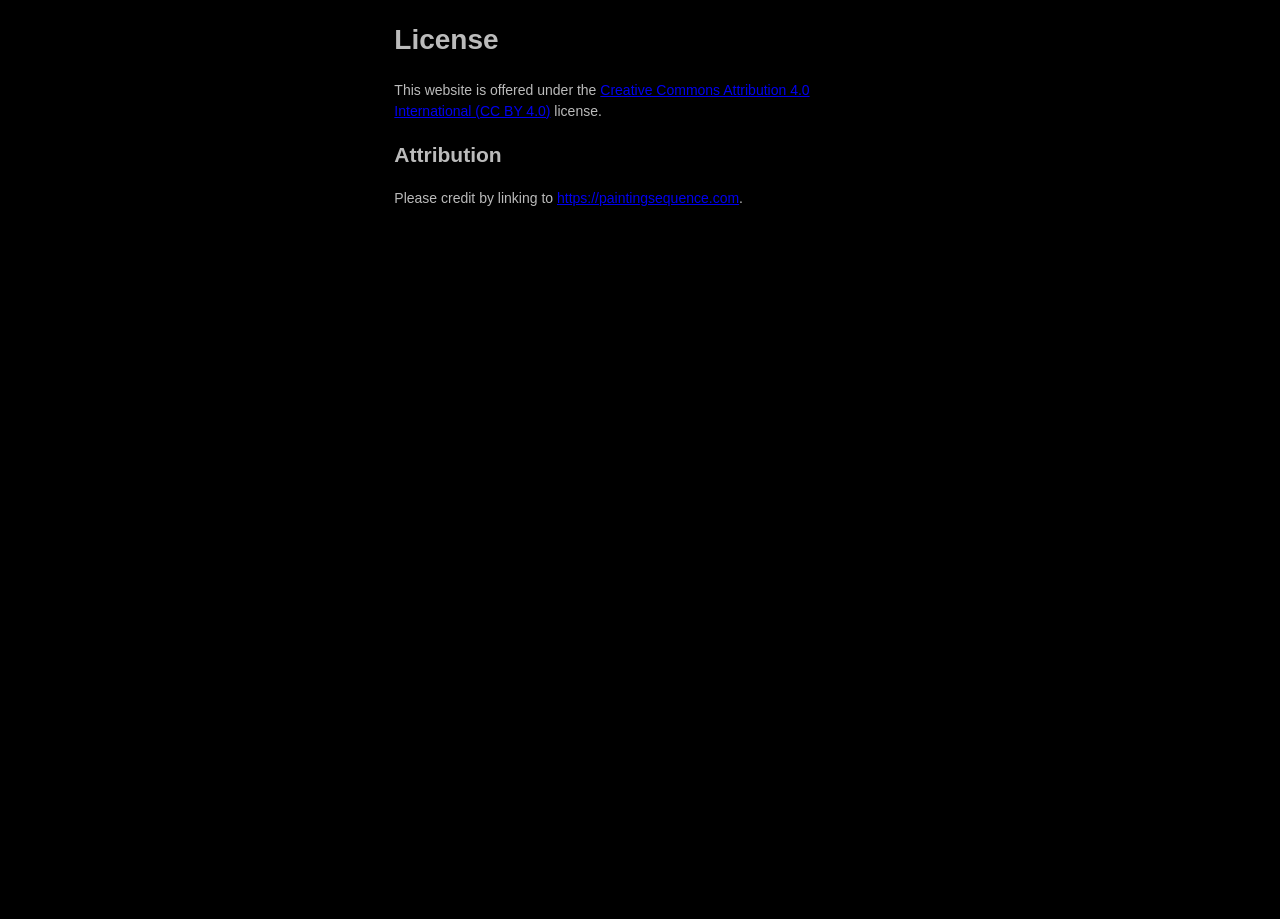
<file: license.html>
<!doctype html>
<html lang="en">
<head>
<meta charset="utf-8">
<meta name="viewport" content="width=device-width, initial-scale=1.0">
<title>License | Painting Sequence</title>
<meta name="description" content="Creative Commons Attribution 4.0 licensing and reuse terms for Painting Sequence, including research and AI training.">
<link rel="canonical" href="https://paintingsequence.com/license">
<link rel="license" href="https://creativecommons.org/licenses/by/4.0/">
<link rel="stylesheet" href="styles.css">
<link rel="icon" type="image/png" href="img/favicon-192x192.png" sizes="192x192">
<script type="application/ld+json">{"@context":"https://schema.org","@type":"WebPage","name":"License","url":"https://paintingsequence.com/license","inLanguage":"en","license":"https://creativecommons.org/licenses/by/4.0/"}</script>
</head>
<body class="article-page">
<div class="article-shell"><main class="article-content">
<h1>License</h1>
<p>This website is offered under the <a href="https://creativecommons.org/licenses/by/4.0/">Creative Commons Attribution 4.0 International (CC BY 4.0)</a> license.</p>
<h2>Attribution</h2>
<p>Please credit by linking to <a href="https://paintingsequence.com">https://paintingsequence.com</a>.</p>
</main></div>
</body>
</html>
</file>
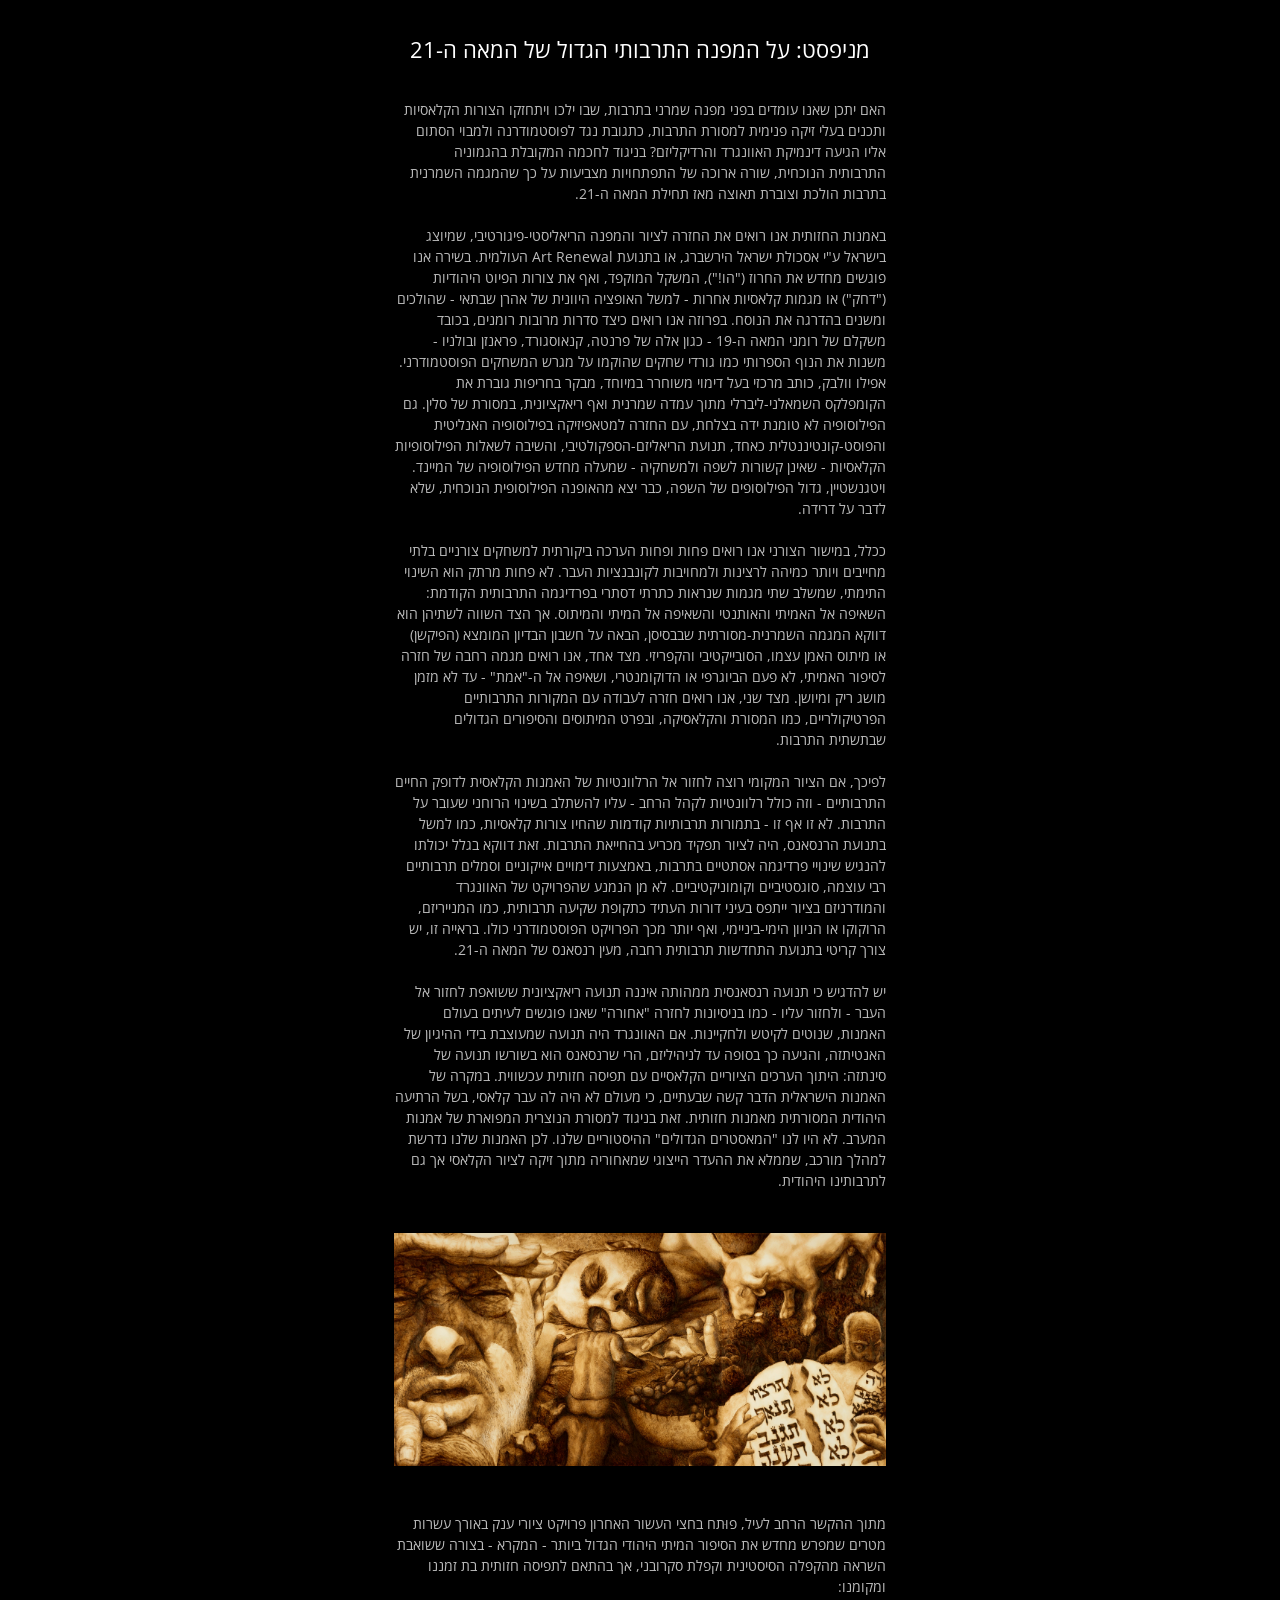
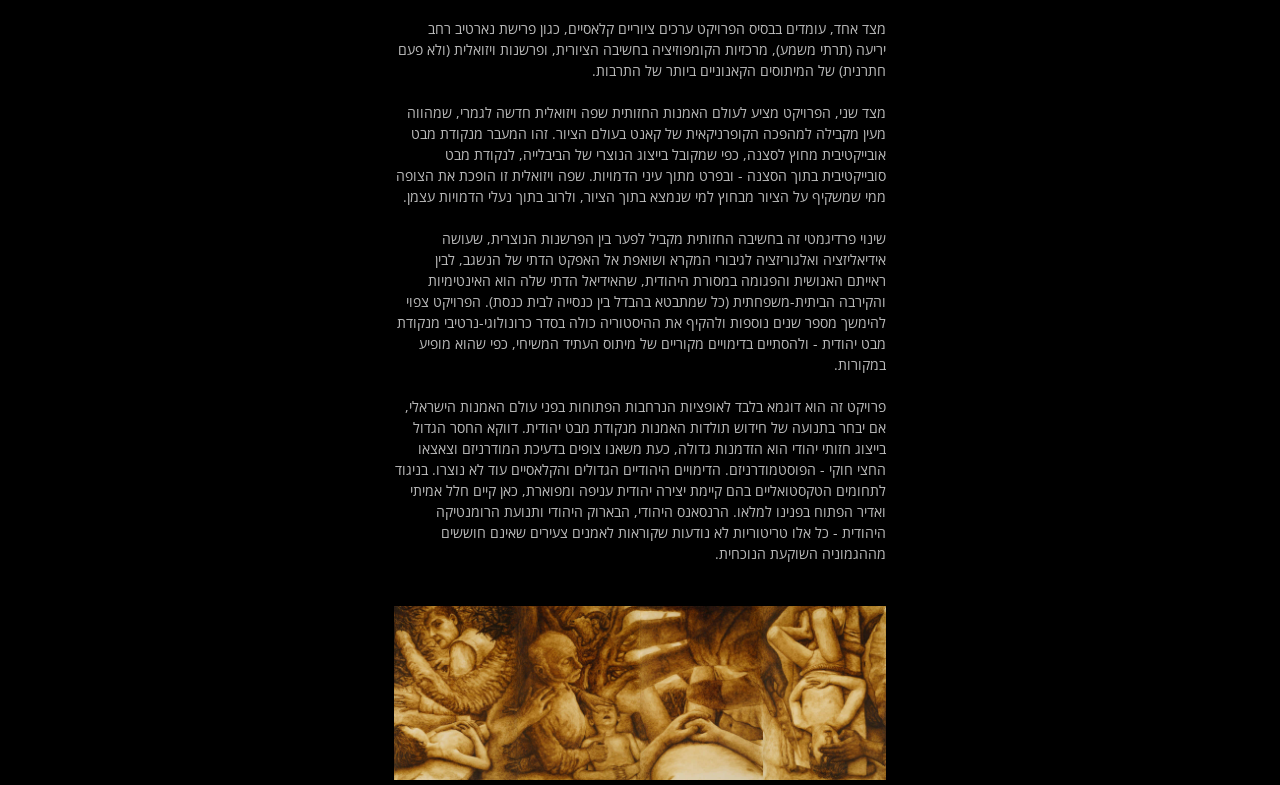
<file: manifesto.html>
<!doctype html>
<html lang="he" dir="rtl">
<head>
<meta charset="utf-8">
<meta name="viewport" content="width=device-width, initial-scale=1.0">
<title>מניפסט: על המפנה התרבותי הגדול של המאה ה-21</title>
<meta name="description" content="מניפסט על חידוש התרבות והאמנות, המיתוס היהודי, המסורת הציורית הקלאסית ועתידו של הציור במאה ה־21.">
<link rel="canonical" href="https://paintingsequence.com/manifesto">
<link rel="license" href="https://creativecommons.org/licenses/by/4.0/">
<link rel="icon" type="image/png" href="img/favicon-192x192.png" sizes="192x192">
<link rel="apple-touch-icon" sizes="180x180" href="img/apple-touch-icon-180x180.png">
<meta property="og:type" content="article">
<meta property="og:title" content="מניפסט: על המפנה התרבותי הגדול של המאה ה-21">
<meta property="og:description" content="מניפסט על חידוש התרבות והאמנות, המיתוס היהודי, המסורת הציורית הקלאסית ועתידו של הציור במאה ה־21.">
<meta property="og:image" content="https://paintingsequence.com/img/desert-sins.jpg">
<link rel="stylesheet" href="https://fonts.googleapis.com/css2?family=Open+Sans:wght@400;700&amp;display=swap">
<link rel="stylesheet" href="styles.css">
<script type="application/ld+json">{"@context":"https://schema.org","@type":"Article","name":"מניפסט: על המפנה התרבותי הגדול של המאה ה-21","url":"https://paintingsequence.com/manifesto","inLanguage":"he","description":"מניפסט על חידוש התרבות והאמנות, המיתוס היהודי, המסורת הציורית הקלאסית ועתידו של הציור במאה ה־21.","license":"https://creativecommons.org/licenses/by/4.0/","image":"https://paintingsequence.com/img/desert-sins.jpg"}</script>
</head>
<body class="article-page">
      
    <div class="article-shell">
        <main class="article-content">
            <div class="article-title">
                <br/>מניפסט: על המפנה התרבותי הגדול של המאה ה-21
                <br/><br/>
            </div>

האם יתכן שאנו עומדים בפני מפנה שמרני בתרבות, שבו ילכו ויתחזקו הצורות הקלאסיות ותכנים בעלי זיקה פנימית למסורת התרבות, כתגובת נגד לפוסטמודרנה ולמבוי הסתום אליו הגיעה דינמיקת האוונגרד והרדיקליזם? בניגוד לחכמה המקובלת בהגמוניה התרבותית הנוכחית, שורה ארוכה של התפתחויות מצביעות על כך שהמגמה השמרנית בתרבות הולכת וצוברת תאוצה מאז תחילת המאה ה-21.
<br/><br/>
באמנות החזותית אנו רואים את החזרה לציור והמפנה הריאליסטי-פיגורטיבי, שמיוצג בישראל ע"י אסכולת ישראל הירשברג, או בתנועת Art Renewal העולמית. בשירה אנו פוגשים מחדש את החרוז ("הו!"), המשקל המוקפד, ואף את צורות הפיוט היהודיות ("דחק") או מגמות קלאסיות אחרות - למשל האופציה היוונית של אהרן שבתאי - שהולכים ומשנים בהדרגה את הנוסח. בפרוזה אנו רואים כיצד סדרות מרובות רומנים, בכובד משקלם של רומני המאה ה-19 - כגון אלה של פרנטה, קנאוסגורד, פראנזן ובולניו - משנות את הנוף הספרותי כמו גורדי שחקים שהוקמו על מגרש המשחקים הפוסטמודרני. אפילו וולבק, כותב מרכזי בעל דימוי משוחרר במיוחד, מבקר בחריפות גוברת את הקומפלקס השמאלני-ליברלי מתוך עמדה שמרנית ואף ריאקציונית, במסורת של סלין. גם הפילוסופיה לא טומנת ידה בצלחת, עם החזרה למטאפיזיקה בפילוסופיה האנליטית והפוסט-קונטיננטלית כאחד, תנועת הריאליזם-הספקולטיבי, והשיבה לשאלות הפילוסופיות הקלאסיות - שאינן קשורות לשפה ולמשחקיה - שמעלה מחדש הפילוסופיה של המיינד. ויטגנשטיין, גדול הפילוסופים של השפה, כבר יצא מהאופנה הפילוסופית הנוכחית, שלא לדבר על דרידה.
<br/><br/>
ככלל, במישור הצורני אנו רואים פחות ופחות הערכה ביקורתית למשחקים צורניים בלתי מחייבים ויותר כמיהה לרצינות ולמחויבות לקונבנציות העבר. לא פחות מרתק הוא השינוי התימתי, שמשלב שתי מגמות שנראות כתרתי דסתרי בפרדיגמה התרבותית הקודמת: השאיפה אל האמיתי והאותנטי והשאיפה אל המיתי והמיתוס. אך הצד השווה לשתיהן הוא דווקא המגמה השמרנית-מסורתית שבבסיסן, הבאה על חשבון הבדיון המומצא (הפיקשן) או מיתוס האמן עצמו, הסובייקטיבי והקפריזי. מצד אחד, אנו רואים מגמה רחבה של חזרה לסיפור האמיתי, לא פעם הביוגרפי או הדוקומנטרי, ושאיפה אל ה-"אמת" - עד לא מזמן מושג ריק ומיושן. מצד שני, אנו רואים חזרה לעבודה עם המקורות התרבותיים הפרטיקולריים, כמו המסורת והקלאסיקה, ובפרט המיתוסים והסיפורים הגדולים שבתשתית התרבות.
<br/><br/>
לפיכך, אם הציור המקומי רוצה לחזור אל הרלוונטיות של האמנות הקלאסית לדופק החיים התרבותיים - וזה כולל רלוונטיות לקהל הרחב - עליו להשתלב בשינוי הרוחני שעובר על התרבות. לא זו אף זו - בתמורות תרבותיות קודמות שהחיו צורות קלאסיות, כמו למשל בתנועת הרנסאנס, היה לציור תפקיד מכריע בהחייאת התרבות. זאת דווקא בגלל יכולתו להנגיש שינויי פרדיגמה אסתטיים בתרבות, באמצעות דימויים אייקוניים וסמלים תרבותיים רבי עוצמה, סוגסטיביים וקומוניקטיביים. לא מן הנמנע שהפרויקט של האוונגרד והמודרניזם בציור ייתפס בעיני דורות העתיד כתקופת שקיעה תרבותית, כמו המנייריזם, הרוקוקו או הניוון הימי-ביניימי, ואף יותר מכך הפרויקט הפוסטמודרני כולו. בראייה זו, יש צורך קריטי בתנועת התחדשות תרבותית רחבה, מעין רנסאנס של המאה ה-21.
<br/><br/>
יש להדגיש כי תנועה רנסאנסית ממהותה איננה תנועה ריאקציונית ששואפת לחזור אל העבר - ולחזור עליו - כמו בניסיונות לחזרה "אחורה" שאנו פוגשים לעיתים בעולם האמנות, שנוטים לקיטש ולחקיינות. אם האוונגרד היה תנועה שמעוצבת בידי ההיגיון של האנטיתזה, והגיעה כך בסופה עד לניהיליזם, הרי שרנסאנס הוא בשורשו תנועה של סינתזה: היתוך הערכים הציוריים הקלאסיים עם תפיסה חזותית עכשווית. במקרה של האמנות הישראלית הדבר קשה שבעתיים, כי מעולם לא היה לה עבר קלאסי, בשל הרתיעה היהודית המסורתית מאמנות חזותית. זאת בניגוד למסורת הנוצרית המפוארת של אמנות המערב. לא היו לנו "המאסטרים הגדולים" ההיסטוריים שלנו. לכן האמנות שלנו נדרשת למהלך מורכב, שממלא את ההעדר הייצוגי שמאחוריה מתוך זיקה לציור הקלאסי אך גם לתרבותינו היהודית.
<br/><br/><br/>
<img src="img/desert-sins.jpg" alt="Painting Sequence artwork: The desert generation">
<br><br><br>
מתוך ההקשר הרחב לעיל, פוּתח בחצי העשור האחרון פרויקט ציורי ענק באורך עשרות מטרים שמפרש מחדש את הסיפור המיתי היהודי הגדול ביותר - המקרא - בצורה ששואבת השראה מהקפלה הסיסטינית וקפלת סקרובני, אך בהתאם לתפיסה חזותית בת זמננו ומקומנו:
<br/><br/>
מצד אחד, עומדים בבסיס הפרויקט ערכים ציוריים קלאסיים, כגון פרישת נארטיב רחב יריעה (תרתי משמע), מרכזיות הקומפוזיציה בחשיבה הציורית, ופרשנות ויזואלית (ולא פעם חתרנית) של המיתוסים הקאנוניים ביותר של התרבות.
<br/><br/>
מצד שני, הפרויקט מציע לעולם האמנות החזותית שפה ויזואלית חדשה לגמרי, שמהווה מעין מקבילה למהפכה הקופרניקאית של קאנט בעולם הציור. זהו המעבר מנקודת מבט אובייקטיבית מחוץ לסצנה, כפי שמקובל בייצוג הנוצרי של הביבלייה, לנקודת מבט סובייקטיבית בתוך הסצנה - ובפרט מתוך עיני הדמויות. שפה ויזואלית זו הופכת את הצופה ממי שמשקיף על הציור מבחוץ למי שנמצא בתוך הציור, ולרוב בתוך נעלי הדמויות עצמן.
<br/><br/>
שינוי פרדיגמטי זה בחשיבה החזותית מקביל לפער בין הפרשנות הנוצרית, שעושה אידיאליזציה ואלגוריזציה לגיבורי המקרא ושואפת אל האפקט הדתי של הנשגב, לבין ראייתם האנושית והפגומה במסורת היהודית, שהאידיאל הדתי שלה הוא האינטימיות והקירבה הביתית-משפחתית (כל שמתבטא בהבדל בין כנסייה לבית כנסת). הפרויקט צפוי להימשך מספר שנים נוספות ולהקיף את ההיסטוריה כולה בסדר כרונולוגי-נרטיבי מנקודת מבט יהודית - ולהסתיים בדימויים מקוריים של מיתוס העתיד המשיחי, כפי שהוא מופיע במקורות.
<br/><br/>
פרויקט זה הוא דוגמא בלבד לאופציות הנרחבות הפתוחות בפני עולם האמנות הישראלי, אם יבחר בתנועה של חידוש תולדות האמנות מנקודת מבט יהודית. דווקא החסר הגדול בייצוג חזותי יהודי הוא הזדמנות גדולה, כעת משאנו צופים בדעיכת המודרניזם וצאצאו החצי חוקי - הפוסטמודרניזם. הדימויים היהודיים הגדולים והקלאסיים עוד לא נוצרו. בניגוד לתחומים הטקסטואליים בהם קיימת יצירה יהודית עניפה ומפוארת, כאן קיים חלל אמיתי ואדיר הפתוח בפנינו למלאו. הרנסאנס היהודי, הבארוק היהודי ותנועת הרומנטיקה היהודית - כל אלו טריטוריות לא נודעות שקוראות לאמנים צעירים שאינם חוששים מההגמוניה השוקעת הנוכחית.
<br/><br/><br/>

<img src="img/akeda.jpg" alt="Painting Sequence artwork: The sacrifice of Isaac">


        </main>
    </div>
</body>
</html>
</file>
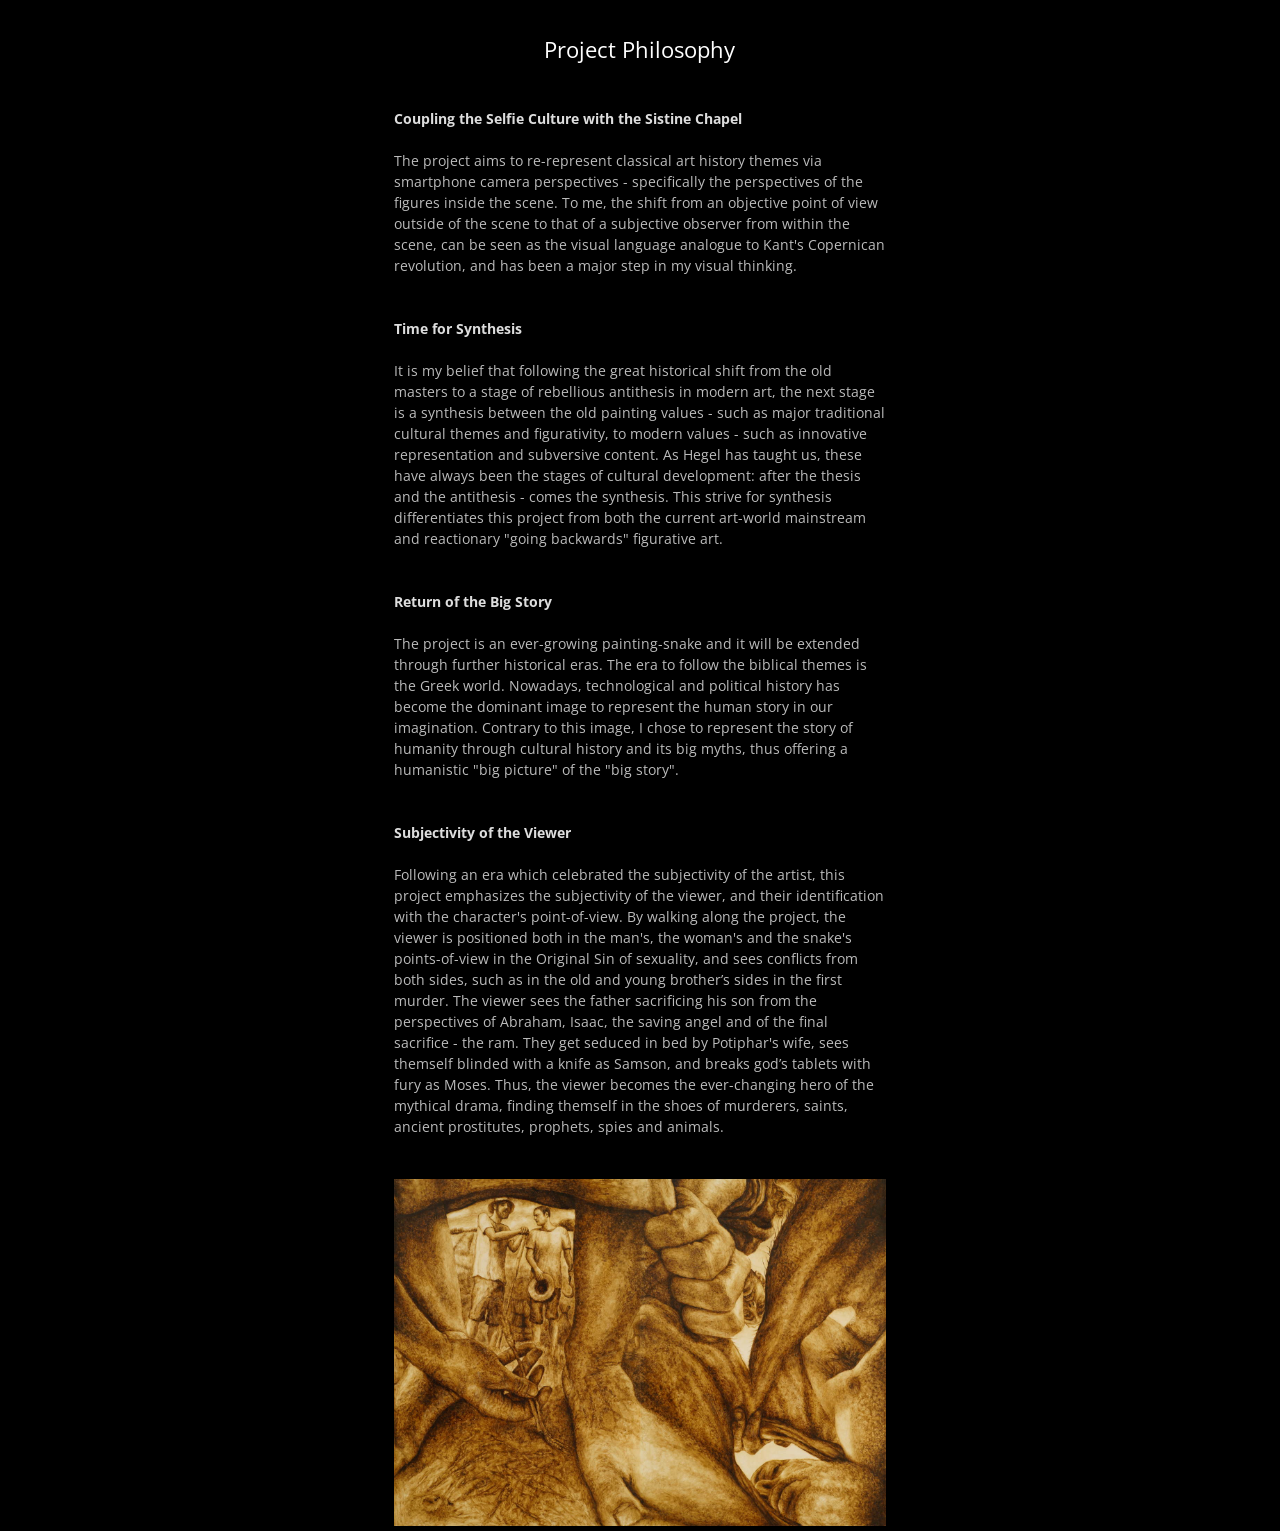
<file: philosophy.html>
<!doctype html>
<html lang="en">
<head>
<meta charset="utf-8">
<meta name="viewport" content="width=device-width, initial-scale=1.0">
<title>Philosophy</title>
<meta name="description" content="The philosophy of Painting Sequence: classical painting, smartphone viewpoints, subjective perspectives, and a synthesis of traditional and contemporary art.">
<link rel="canonical" href="https://paintingsequence.com/philosophy">
<link rel="license" href="https://creativecommons.org/licenses/by/4.0/">
<link rel="icon" type="image/png" href="img/favicon-192x192.png" sizes="192x192">
<link rel="apple-touch-icon" sizes="180x180" href="img/apple-touch-icon-180x180.png">
<meta property="og:type" content="article">
<meta property="og:title" content="Philosophy">
<meta property="og:description" content="The philosophy of Painting Sequence: classical painting, smartphone viewpoints, subjective perspectives, and a synthesis of traditional and contemporary art.">
<meta property="og:image" content="https://paintingsequence.com/img/rise.jpg">
<link rel="stylesheet" href="https://fonts.googleapis.com/css2?family=Open+Sans:wght@400;700&amp;display=swap">
<link rel="stylesheet" href="styles.css">
<script type="application/ld+json">{"@context":"https://schema.org","@type":"Article","name":"Philosophy","url":"https://paintingsequence.com/philosophy","inLanguage":"en","description":"The philosophy of Painting Sequence: classical painting, smartphone viewpoints, subjective perspectives, and a synthesis of traditional and contemporary art.","license":"https://creativecommons.org/licenses/by/4.0/","image":"https://paintingsequence.com/img/rise.jpg"}</script>
</head>
<body class="article-page">
       
    <div class="article-shell">
        <main class="article-content">
            <div class="article-title">
                <br/> Project Philosophy
                <br/>

            </div><br /><br />
            <span class="headl" role="heading" aria-level="2">Coupling the Selfie Culture with the Sistine Chapel</span><br>
            <br/>
            The project aims to re-represent classical art history themes via smartphone camera perspectives - specifically the perspectives of the figures inside the scene. To me, the shift from an objective point of view outside of the scene to that of a subjective observer from within the scene, can be seen as the visual language analogue to Kant's Copernican revolution, and has been a major step in my visual thinking.
            <br/>
            <br/>
            <br /><span class="headl" role="heading" aria-level="2">Time for Synthesis</span><br>
            <br/>
            It is my belief that following the great historical shift from the old masters to a stage of rebellious antithesis in modern art, the next stage is a synthesis between the old painting values - such as major traditional cultural themes and figurativity, to modern values - such as innovative representation and subversive content. As Hegel has taught us, these have always been the stages of cultural development: after the thesis and the antithesis - comes the synthesis. This strive for synthesis differentiates this project from both the current art-world mainstream and reactionary "going backwards" figurative art.
            <br/>
            <br/>
            <br /><span class="headl" role="heading" aria-level="2">Return of the Big Story</span><br>
            <br/>
            The project is an ever-growing painting-snake and it will be extended through further historical eras. The era to follow the biblical themes is the Greek world. Nowadays, technological and political history has become the dominant image to represent the human story in our imagination. Contrary to this image, I chose to represent the story of humanity through cultural history and its big myths, thus offering a humanistic "big picture" of the "big story".
            <br/>
            <br/>
            <br /><span class="headl" role="heading" aria-level="2">Subjectivity of the Viewer</span><br>
            <br/>
            Following an era which celebrated the subjectivity of the artist, this project emphasizes the subjectivity of the viewer, and their identification with the character's point-of-view. By walking along the project, the viewer is positioned both in the man's, the woman's and the snake's points-of-view in the Original Sin of sexuality, and sees conflicts from both sides, such as in the old and young brother’s sides in the first murder. The viewer sees the father sacrificing his son from the perspectives of Abraham, Isaac, the saving angel and of the final sacrifice - the ram. They get seduced in bed by Potiphar's wife, sees themself blinded with a knife as Samson, and breaks god’s tablets with fury as Moses. Thus, the viewer becomes the ever-changing hero of the mythical drama, finding themself in the shoes of murderers, saints, ancient prostitutes, prophets, spies and animals.
            <br/>
            <br /><br />
            <img src="img/rise.jpg"  alt="Painting Sequence artwork: Rise">
        </main>
    </div>
</body>
</html>
</file>
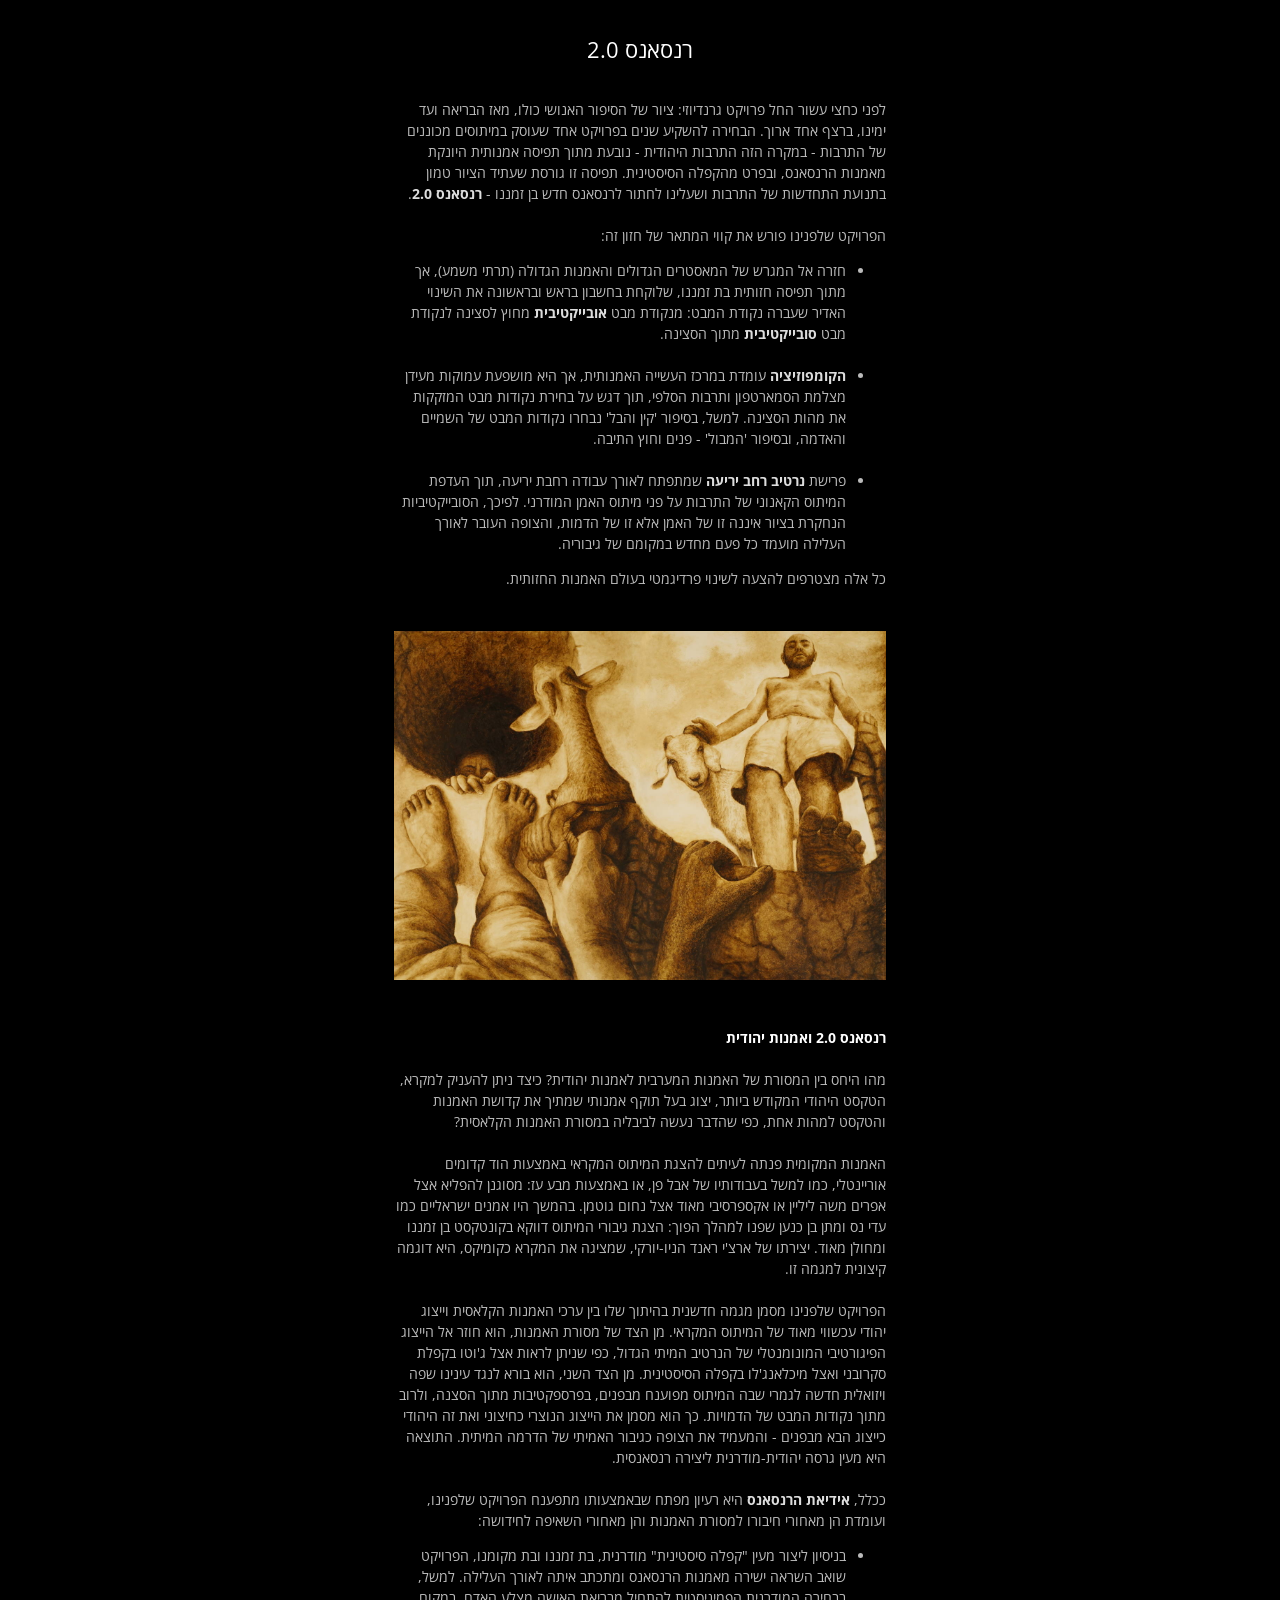
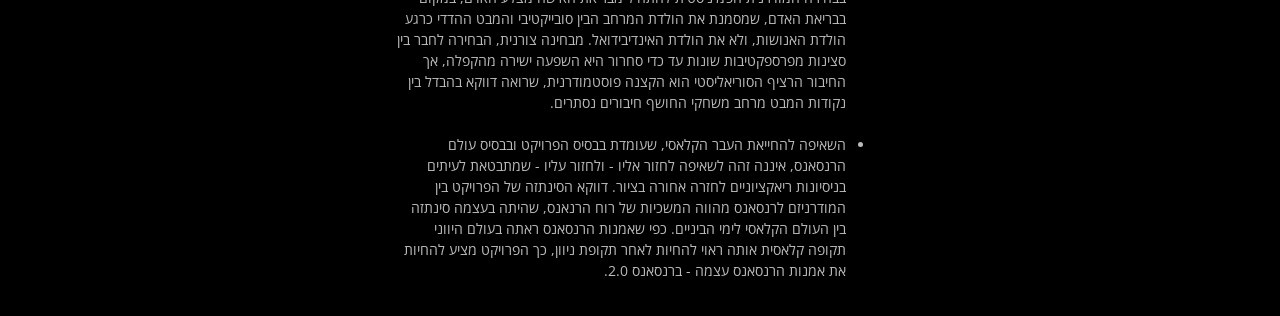
<file: reinassance2.html>
<!doctype html>
<html lang="he" dir="rtl">
<head>
<meta charset="utf-8">
<meta name="viewport" content="width=device-width, initial-scale=1.0">
<title>רנסאנס 2.0</title>
<meta name="description" content="רנסאנס 2.0: על התחדשות האמנות הפיגורטיבית, ייצוג המיתוס המקראי וציור מנקודת המבט של הדמויות.">
<link rel="canonical" href="https://paintingsequence.com/reinassance2">
<link rel="license" href="https://creativecommons.org/licenses/by/4.0/">
<link rel="icon" type="image/png" href="img/favicon-192x192.png" sizes="192x192">
<link rel="apple-touch-icon" sizes="180x180" href="img/apple-touch-icon-180x180.png">
<meta property="og:type" content="article">
<meta property="og:title" content="רנסאנס 2.0">
<meta property="og:description" content="רנסאנס 2.0: על התחדשות האמנות הפיגורטיבית, ייצוג המיתוס המקראי וציור מנקודת המבט של הדמויות.">
<meta property="og:image" content="https://paintingsequence.com/img/brothers.jpg">
<link rel="stylesheet" href="https://fonts.googleapis.com/css2?family=Open+Sans:wght@400;700&amp;display=swap">
<link rel="stylesheet" href="styles.css">
<script type="application/ld+json">{"@context":"https://schema.org","@type":"Article","name":"רנסאנס 2.0","url":"https://paintingsequence.com/reinassance2","inLanguage":"he","description":"רנסאנס 2.0: על התחדשות האמנות הפיגורטיבית, ייצוג המיתוס המקראי וציור מנקודת המבט של הדמויות.","license":"https://creativecommons.org/licenses/by/4.0/","image":"https://paintingsequence.com/img/brothers.jpg"}</script>
</head>
<body class="article-page">
    
    <div class="article-shell">
        <main class="article-content">
            <div class="article-title">
                <br/> רנסאנס 2.0
                <br/>
                <br/>
            </div>

לפני כחצי עשור החל פרויקט גרנדיוזי: ציור של הסיפור האנושי כולו, מאז הבריאה ועד ימינו, ברצף אחד ארוך.
הבחירה להשקיע שנים בפרויקט אחד שעוסק במיתוסים מכוננים של התרבות - במקרה הזה התרבות היהודית - נובעת מתוך תפיסה אמנותית
היונקת מאמנות הרנסאנס, ובפרט מהקפלה הסיסטינית. תפיסה זו גורסת שעתיד הציור טמון בתנועת התחדשות של התרבות ושעלינו לחתור
לרנסאנס חדש בן זמננו - <b>
רנסאנס 2.0</b>.
<br /><br />
הפרויקט שלפנינו פורש את קווי המתאר של חזון זה:<br />
<ul style="list-style-type:disc;">
    <li>
חזרה אל המגרש של המאסטרים הגדולים והאמנות הגדולה (תרתי משמע), אך מתוך תפיסה חזותית בת זמננו, שלוקחת בחשבון בראש
ובראשונה את השינוי האדיר שעברה נקודת המבט: מנקודת מבט <b>
אובייקטיבית
</b> מחוץ לסצינה לנקודת מבט <b>
סובייקטיבית
</b> מתוך הסצינה.

    </li>
    <br>
    <li>
<b>הקומפוזיציה </b>עומדת במרכז העשייה האמנותית, אך היא מושפעת עמוקות מעידן מצלמת הסמארטפון ותרבות הסלפי, תוך דגש על בחירת
נקודות מבט המזקקות את מהות הסצינה. למשל, בסיפור 'קין והבל' נבחרו נקודות המבט של השמיים והאדמה, ובסיפור 'המבול' - פנים
וחוץ התיבה.
    </li>
    <br>
    <li>
פרישת <b>נרטיב רחב יריעה</b> שמתפתח לאורך עבודה רחבת יריעה, תוך העדפת המיתוס הקאנוני של התרבות על פני מיתוס האמן המודרני.
לפיכך, הסובייקטיביות הנחקרת בציור איננה זו של האמן אלא זו של הדמות, והצופה העובר לאורך העלילה מועמד כל פעם מחדש במקומם
של גיבוריה.

    </li>
</ul>

כל אלה מצטרפים להצעה לשינוי פרדיגמטי בעולם האמנות החזותית.
            <br />
            <br /><br />
            <img src="img/brothers.jpg" alt="Painting Sequence artwork: The brothers">


<br />
            <br/>
            <br/>
            <span class="headl" role="heading" aria-level="2">רנסאנס 2.0 ואמנות יהודית</span>
            <br/>
<br />

מהו היחס בין המסורת של האמנות המערבית לאמנות יהודית? כיצד ניתן להעניק למקרא, הטקסט היהודי המקודש ביותר, יצוג בעל תוקף
אמנותי שמתיך את קדושת האמנות והטקסט למהות אחת, כפי שהדבר נעשה לביבליה במסורת האמנות הקלאסית?<br /><br />
האמנות המקומית פנתה לעיתים להצגת המיתוס המקראי באמצעות הוד קדומים אוריינטלי, כמו למשל בעבודותיו של אבל פן, או באמצעות
מבע עז: מסוגנן להפליא אצל אפרים משה ליליין או אקספרסיבי מאוד אצל נחום גוטמן. בהמשך היו אמנים ישראליים כמו עדי נס ומתן בן
כנען שפנו למהלך הפוך: הצגת גיבורי המיתוס דווקא בקונטקסט בן זמננו ומחולן מאוד. יצירתו של ארצ'י ראנד הניו-יורקי, שמציגה את
המקרא כקומיקס, היא דוגמה קיצונית למגמה זו.<br /><br />
הפרויקט שלפנינו מסמן מגמה חדשנית בהיתוך שלו בין ערכי האמנות הקלאסית וייצוג יהודי עכשווי מאוד של המיתוס המקראי. מן הצד של
מסורת האמנות, הוא חוזר אל הייצוג הפיגורטיבי המונומנטלי של הנרטיב המיתי הגדול, כפי שניתן לראות אצל ג'וטו בקפלת סקרובני
ואצל מיכלאנג'לו בקפלה הסיסטינית. מן הצד השני, הוא בורא לנגד עינינו שפה ויזואלית חדשה לגמרי שבה המיתוס מפוענח מבפנים,
בפרספקטיבות מתוך הסצנה, ולרוב מתוך נקודות המבט של הדמויות. כך הוא מסמן את הייצוג הנוצרי כחיצוני ואת זה היהודי כייצוג הבא
מבפנים - והמעמיד את הצופה כגיבור האמיתי של הדרמה המיתית. התוצאה היא מעין גרסה יהודית-מודרנית ליצירה רנסאנסית.<br /><br />

ככלל, <b>אידיאת הרנסאנס</b> היא רעיון מפתח שבאמצעותו מתפענח הפרויקט שלפנינו, ועומדת הן מאחורי חיבורו למסורת האמנות והן מאחורי
השאיפה לחידושה:<br />

<ul style="list-style-type:disc;">
    <li>
בניסיון ליצור מעין "קפלה סיסטינית" מודרנית, בת זמננו ובת מקומנו, הפרויקט שואב השראה ישירה מאמנות הרנסאנס ומתכתב איתה
לאורך העלילה. למשל, בבחירה המודרנית הפמיניסטית להתחיל מבריאת האישה מצלע האדם, במקום בבריאת האדם, שמסמנת את הולדת המרחב
הבין סובייקטיבי והמבט ההדדי כרגע הולדת האנושות, ולא את הולדת האינדיבידואל. מבחינה צורנית, הבחירה לחבר בין סצינות
מפרספקטיבות שונות עד כדי סחרור היא השפעה ישירה מהקפלה, אך החיבור הרציף הסוריאליסטי הוא הקצנה פוסטמודרנית, שרואה דווקא
בהבדל בין נקודות המבט מרחב משחקי החושף חיבורים נסתרים.

    </li>
    <br>
    <li>
השאיפה להחייאת העבר הקלאסי, שעומדת בבסיס הפרויקט ובבסיס עולם הרנסאנס, איננה זהה לשאיפה לחזור אליו - ולחזור עליו -
שמתבטאת לעיתים בניסיונות ריאקציוניים לחזרה אחורה בציור. דווקא הסינתזה של הפרויקט בין המודרניזם לרנסאנס מהווה המשכיות של
רוח הרנאנס, שהיתה בעצמה סינתזה בין העולם הקלאסי לימי הביניים. כפי שאמנות הרנסאנס ראתה בעולם היווני תקופה קלאסית אותה
ראוי להחיות לאחר תקופת ניוון, כך הפרויקט מציע להחיות את אמנות הרנסאנס עצמה - ברנסאנס 2.0.
    </li>
</ul>
<br />

        </main>
    </div>
</body>
</html>
</file>
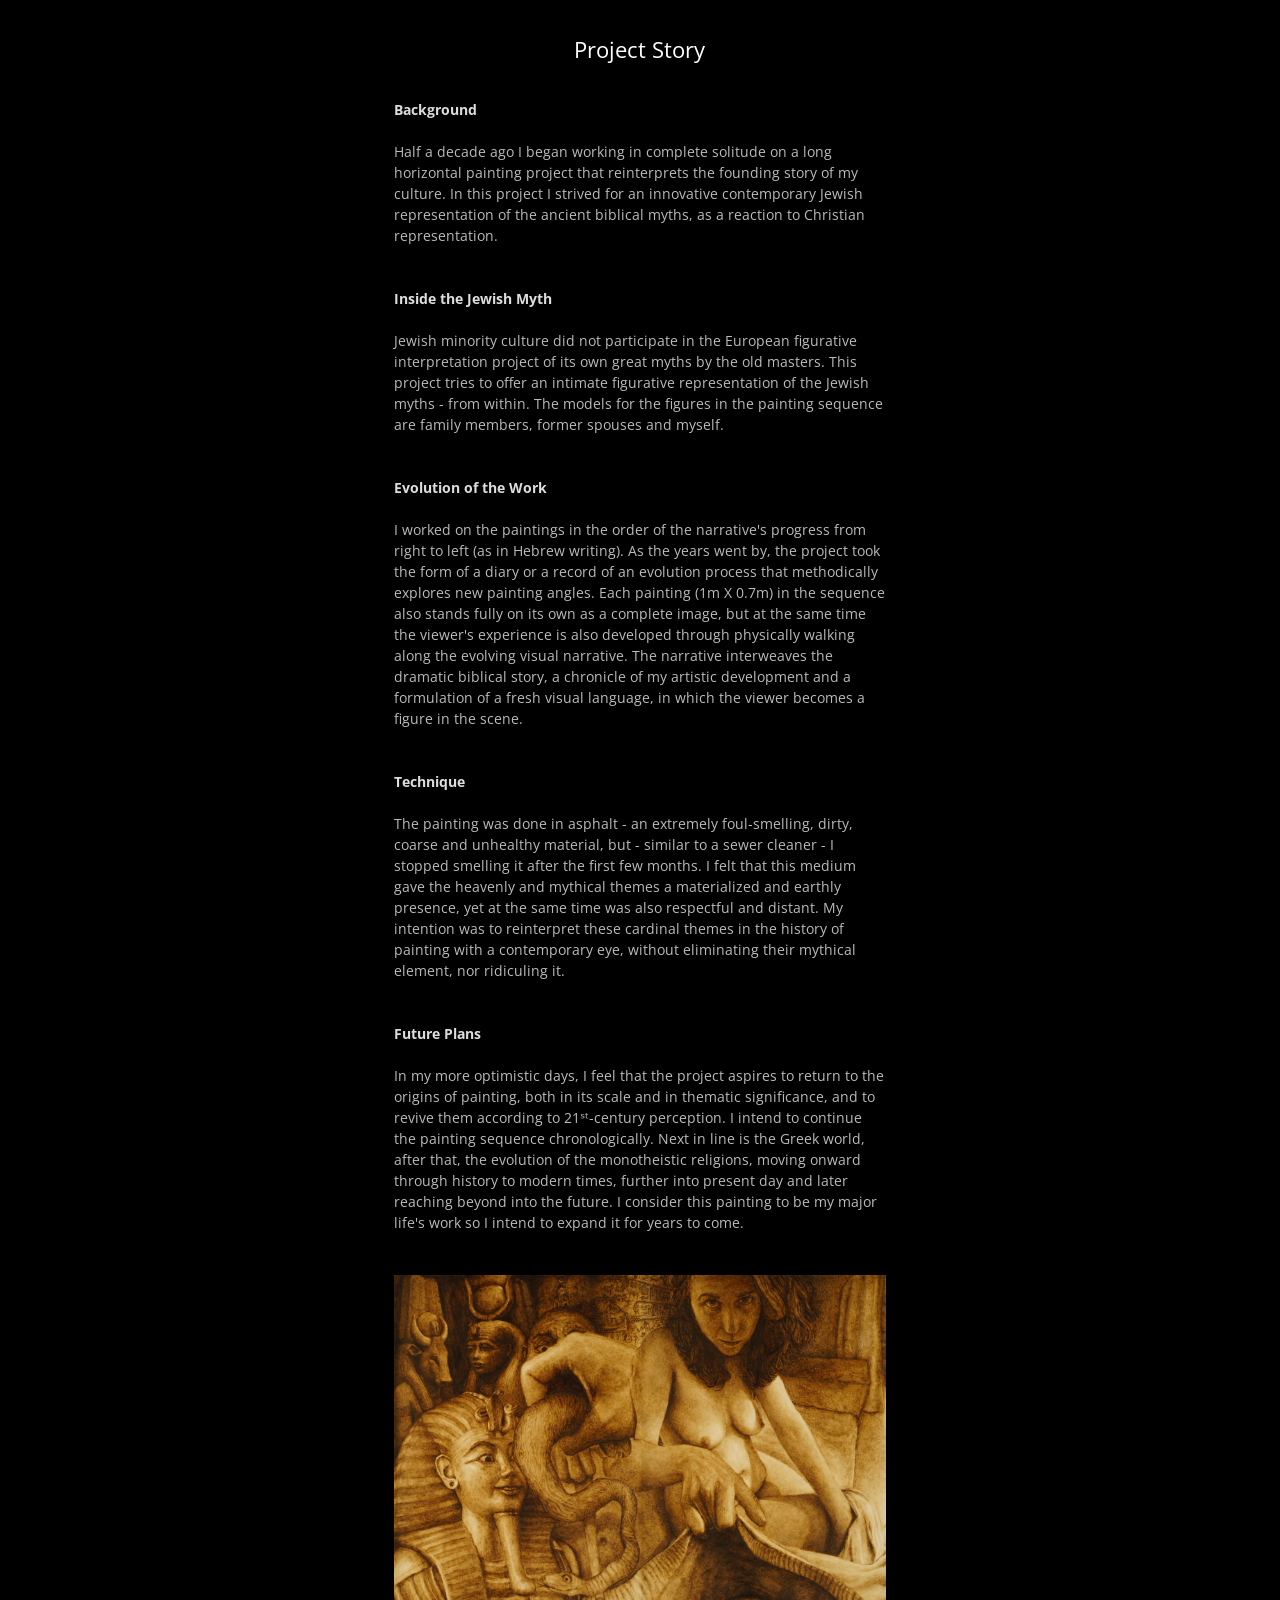
<file: story.html>
<!doctype html>
<html lang="en">
<head>
<meta charset="utf-8">
<meta name="viewport" content="width=device-width, initial-scale=1.0">
<title>Story</title>
<meta name="description" content="The story of Painting Sequence: a monumental asphalt painting project interpreting Jewish biblical myths through changing personal viewpoints.">
<link rel="canonical" href="https://paintingsequence.com/story">
<link rel="license" href="https://creativecommons.org/licenses/by/4.0/">
<link rel="icon" type="image/png" href="img/favicon-192x192.png" sizes="192x192">
<link rel="apple-touch-icon" sizes="180x180" href="img/apple-touch-icon-180x180.png">
<meta property="og:type" content="article">
<meta property="og:title" content="Story">
<meta property="og:description" content="The story of Painting Sequence: a monumental asphalt painting project interpreting Jewish biblical myths through changing personal viewpoints.">
<meta property="og:image" content="https://paintingsequence.com/img/exile.jpg">
<link rel="stylesheet" href="https://fonts.googleapis.com/css2?family=Open+Sans:wght@400;700&amp;display=swap">
<link rel="stylesheet" href="styles.css">
<script type="application/ld+json">{"@context":"https://schema.org","@type":"Article","name":"Story","url":"https://paintingsequence.com/story","inLanguage":"en","description":"The story of Painting Sequence: a monumental asphalt painting project interpreting Jewish biblical myths through changing personal viewpoints.","license":"https://creativecommons.org/licenses/by/4.0/","image":"https://paintingsequence.com/img/exile.jpg"}</script>
</head>
<body class="article-page">
   
    <div class="article-shell">
        <main class="article-content">
            <div class="article-title">
                <br/> Project Story
                <br/>
                <br/>
            </div>
            <span class="headl" role="heading" aria-level="2">Background</span><br>
            <br/> Half a decade ago I began working in complete solitude on a long horizontal painting project that
            reinterprets the founding story of my culture. In this project I strived for an innovative contemporary Jewish
            representation of the ancient biblical myths, as a reaction to Christian representation.
            <br/>
            <br/>
            <br /><span class="headl" role="heading" aria-level="2">Inside the Jewish Myth</span><br>
            <br/> Jewish minority culture did not participate in the European figurative interpretation project of its own great
            myths by the old masters. This project tries to offer an intimate figurative representation of the Jewish myths - from within. The models for
            the figures in the painting sequence are family members, former spouses and myself.
            <br/>
            <br/>
            <br /><span class="headl" role="heading" aria-level="2">Evolution of the Work</span><br>
            <br/> I worked on the paintings in the order of the narrative's progress from right to left (as in Hebrew writing).
            As the years went by, the project took the form of a diary or a record of an evolution process that methodically
            explores new painting angles. Each painting (1m X 0.7m) in the sequence also stands fully on its own as a complete
            image, but at the same time the viewer's experience is also developed through physically walking along the evolving
            visual narrative. The narrative interweaves the dramatic biblical story, a chronicle of my artistic development
            and a formulation of a fresh visual language, in which the viewer becomes a figure in the scene.
            <br/>
            <br/>
            <br /><span class="headl" role="heading" aria-level="2">Technique</span><br>
            <br/> The painting was done in asphalt - an extremely foul-smelling, dirty, coarse and unhealthy material, but - similar
            to a sewer cleaner - I stopped smelling it after the first few months. I felt that this medium gave the heavenly
            and mythical themes a materialized and earthly presence, yet at the same time was also respectful and distant.
            My intention was to reinterpret these cardinal themes in the history of painting with a contemporary eye, without
            eliminating their mythical element, nor ridiculing it.
            <br/>
            <br/>
            <br /><span class="headl" role="heading" aria-level="2">Future Plans</span><br>
            <br/> In my more optimistic days, I feel that the project aspires to return to the origins of painting, both in its
            scale and in thematic significance, and to revive them according to 21ˢᵗ-century perception. I intend to continue
            the painting sequence chronologically. Next in line is the Greek world, after that, the evolution of the monotheistic
            religions, moving onward through history to modern times, further into present day and later reaching beyond
            into the future. I consider this painting to be my major life's work so I intend to expand it for years to come.
            <br/>
            <br/><br />
            <img src="img/exile.jpg"  alt="Painting Sequence artwork: Exile">
        </main>
    </div>
</body>
</html>
</file>
<file: styles.css>
html, body {
  position: absolute;
  inset: 0;
  width: 100%;
  height: 100%;
  margin: 0;
  padding: 0;
  background: #000;
}
body.home-page {
  color: #fff;
  font-family: Arial, sans-serif;
  text-align: center;
}
.home-page div {
  margin-top: .5%;
  margin-bottom: .5%;
}
.home-page a {
  color: #fff;
  text-decoration: none;
}
@media only screen and (max-width: 720px) {
  .home-page div { margin-top: 5%; margin-bottom: 2%; }
}
body.article-page {
  color: #fff;
  font-family: "Open Sans", sans-serif;
}
.article-shell {
  width: 100%;
  height: 100%;
  background: #000;
}
.article-content {
  max-width: 13cm;
  margin: auto;
  padding-right: 5px;
  padding-left: 5px;
  color: #bbb;
  font-family: "Open Sans", sans-serif;
  font-size: 14px;
  line-height: 1.5;
  text-align: left;
}
html[dir="rtl"] .article-content { text-align: right; }
.article-title {
  color: #fff;
  font-size: 22px;
  text-align: center;
}
.article-page .headl {
  color: #ddd;
  font-weight: bold;
  line-height: 1.5;
}
html[dir="rtl"] .article-page .headl { color: #fff; }
html[dir="rtl"] .article-page b { color: #ddd; }
.article-content img { max-width: 100%; }
.article-content .full-strip {
  display: block;
  width: 100%;
}
.article-content .full-strip img {
  display: block;
  width: 100%;
  height: auto;
}
body.slider-page {
  color: #fff;
  font-family: "Open Sans", sans-serif;
}

[data-u=caption] {
            color: white;

            font-family: "Open Sans", sans-serif;

        }

        .jssorl-003-oval img {
            animation-name: jssorl-003-oval;
            animation-duration: 1.2s;
            animation-iteration-count: infinite;
            animation-timing-function: linear;
        }

        @keyframes jssorl-003-oval {
            from {
                transform: rotate(0deg);
            }
            to {
                transform: rotate(360deg);
            }
        }

        .jssora081 {
            display: block;
            position: absolute;
            cursor: pointer;
        }

        .jssora081 .c {
            fill: #000;
            fill-opacity: .5;
            stroke: #fff;
            stroke-width: 120;
            stroke-miterlimit: 10;
            stroke-opacity: 0.5;
        }

        .jssora081 .a {
            fill: #fff;
            opacity: .8;
        }

        .jssora081:hover .c {
            fill-opacity: .3;
        }

        .jssora081:hover .a {
            opacity: 1;
        }

        .jssora081.jssora081dn {
            opacity: .5;
        }

        .jssora081.jssora081ds {
            opacity: 0;
            pointer-events: none;
        }
</file>
